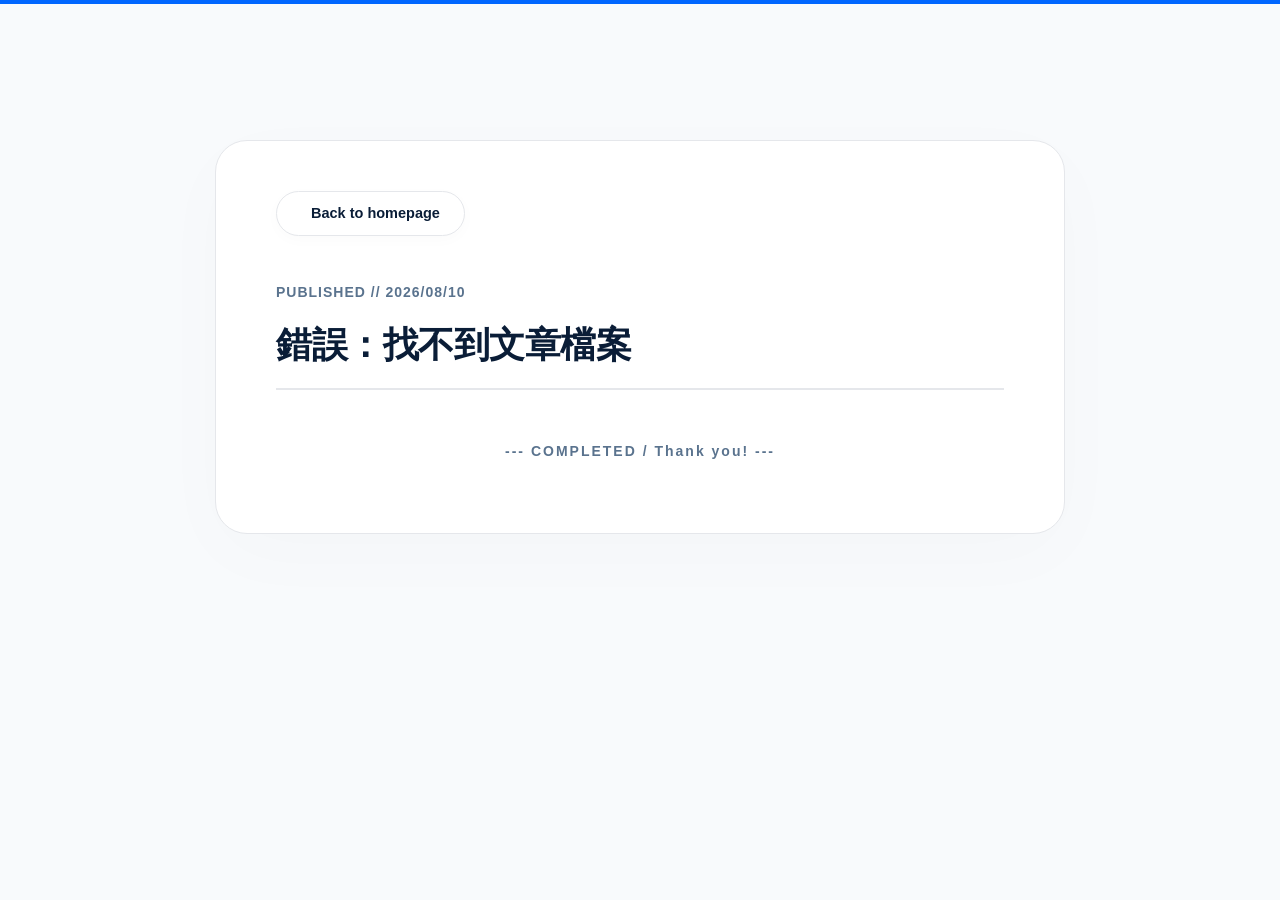
<file: blog-template.html>
<!DOCTYPE html>
<html lang="zh-TW">
<head>
    <meta charset="UTF-8">
    <meta name="viewport" content="width=device-width, initial-scale=1.0">
    <title>My blog</title>
    <!-- 引入與主頁一模一樣的午夜深鈷藍樣式表 -->
    <link rel="stylesheet" href="style.css">
    <style>
        .blog-template-body { background-color: #f8fafc; padding-top: 140px; overflow-x: hidden; }
        .article-card { max-width: 850px; margin: 0 auto; background: #ffffff; padding: 50px 60px; border-radius: 32px; box-shadow: 0 20px 80px rgba(10,29,55,0.02); border: 1px solid #e5e7eb; position: relative; margin-bottom: 60px !important; }
        
        /* 🎨 大廠級微光懸浮膠囊返回按鈕 (Premium Back Capsule Button) */
        .back-btn { 
            display: inline-flex; align-items: center; gap: 10px; color: #0A1D37; text-decoration: none; font-weight: 700; font-size: 14.5px; margin-bottom: 45px; background-color: #ffffff; padding: 10px 24px; border-radius: 50px; border: 1px solid #e5e7eb; box-shadow: 0 4px 15px rgba(10, 29, 55, 0.02); transition: all 0.5s cubic-bezier(0.165, 0.84, 0.44, 1); 
        }
        .back-btn:hover { 
            transform: translateY(-2px); color: #0066FF; border-color: rgba(0, 102, 255, 0.2); box-shadow: 0 8px 25px rgba(0, 102, 255, 0.06); 
        }
        .back-btn i { transition: transform 0.4s cubic-bezier(0.165, 0.84, 0.44, 1); }
        .back-btn:hover i { animation: thmArrowPulse 0.8s infinite alternate cubic-bezier(0.445, 0.05, 0.55, 0.95); }
        @keyframes thmArrowPulse { 0% { transform: translateX(0); } 100% { transform: translateX(-5px); } }

        .meta-info { font-size: 14px; color: #5A738E; font-weight: 700; margin-bottom: 12px; text-transform: uppercase; letter-spacing: 1px; }
        
        /* 效果一：純 CSS 頂部滾動進度條 */
        @keyframes thmProgress { from { transform: scaleX(0); } to { transform: scaleX(1); } }
        .scroll-progress-bar { position: fixed; top: 0; left: 0; width: 100%; height: 4px; background-color: #0066FF; z-index: 2000; transform-origin: top left; animation: thmProgress linear both; animation-timeline: scroll(root); }

        /* ==========================================================================
           網誌內文極致排版與左右兩端對齊樣式 (Justified Premium Typography)
           ========================================================================== */
        .markdown-render {
            text-align: justify;
            text-justify: inter-ideograph;
        }
        .markdown-render h1 { color: #0A1D37; font-size: 36px; margin-bottom: 30px; font-weight: 800; border-bottom: 2px solid #e5e7eb; padding-bottom: 15px; letter-spacing: -0.5px; }
        .markdown-render h2 { color: #0A1D37; font-size: 26px; margin-top: 45px; margin-bottom: 18px; font-weight: 700; letter-spacing: -0.3px; }
        .markdown-render h3 { color: #2C3E50; font-size: 20px; margin-top: 35px; margin-bottom: 14px; font-weight: 700; }
        .markdown-render p { color: #2C3E50; font-size: 16.5px; line-height: 1.9; margin-bottom: 24px; }
        .markdown-render ul { margin-left: 25px; margin-bottom: 24px; color: #2C3E50; }
        .markdown-render li { margin-bottom: 10px; font-size: 16.5px; line-height: 1.8; }
        
        /* 原生對齊 1234 戰術縮排盒 */
        .markdown-render-box {
            margin: 35px 0 35px 45px !important; background-color: #f4f8fb !important; padding: 22px 28px 22px 42px !important; border-left: 4px solid #5A738E !important; border-radius: 0 16px 12px 0 !important; color: #2C3E50 !important; font-size: 16px !important; line-height: 1.9 !important; transition: all 0.5s cubic-bezier(0.165, 0.84, 0.44, 1);
        }
        .markdown-render-box:hover { transform: scale(1.015) translateX(3px); border-left-color: #0066FF !important; box-shadow: 0 15px 30px rgba(0, 102, 255, 0.03); }
        .markdown-render-box li { margin-bottom: 12px !important; list-style-type: decimal !important; }

        /* 引用區塊 <blockquote> */
        .markdown-render blockquote { margin: 35px 0; background: linear-gradient(to right, rgba(0, 102, 255, 0.03), rgba(0, 102, 255, 0.01)); border-left: 5px solid #0066FF; padding: 20px 30px; border-radius: 0 16px 16px 0; font-style: italic; }
        .markdown-render blockquote p { color: #0A1D37 !important; font-weight: 600; margin-bottom: 0 !important; }

        /* 程式碼微標籤 <code> */
        .markdown-render code { background-color: #f1f5f9; color: #0066FF; padding: 3px 8px; border-radius: 6px; font-family: 'Courier New', Courier, monospace; font-size: 14.5px; font-weight: 700; margin: 0 4px; border: 1px solid #e2e8f0; }

        /* 懸浮文字「螢光筆劃線」特效 */
        .markdown-render strong { color: #0A1D37 !important; font-weight: 800 !important; position: relative; text-decoration: none; z-index: 1; display: inline-block; }
        .markdown-render strong::after { content: ""; position: absolute; left: 0; bottom: 2px; width: 100%; height: 35%; background-color: rgba(0, 102, 255, 0.15); transform: scaleX(0); transform-origin: bottom left; transition: transform 0.35s cubic-bezier(0.165, 0.84, 0.44, 1); z-index: -1; }
        .markdown-render strong:hover::after { transform: scaleX(1); }
        
        .markdown-render hr { border: 0; height: 1px; background: linear-gradient(to right, #e5e7eb, #5A738E, #e5e7eb); margin: 50px 0; opacity: 0.6; }
        .end-trigger-zone { text-align: center; padding: 20px 0; color: #5A738E; font-size: 14px; font-weight: 700; letter-spacing: 2px; position: relative; }

        /* 空氣阻力與落葉搖擺 3D 絲滑彩花物理核心 */
        .thm-center-confetti { position: fixed; z-index: 9999; pointer-events: none; left: 50%; top: 55%; transform-style: preserve-3d; will-change: transform, opacity; }
        @keyframes thmAdvancedConfetti {
            0% { transform: translate3d(0, 0, 0) rotateX(0deg) rotateY(0deg) rotateZ(0deg); opacity: 1; }
            20% { transform: translate3d(var(--x-explode), var(--y-explode), 0) rotateX(180deg) rotateY(90deg) rotateZ(var(--rot-mid)); opacity: 1; }
            100% { transform: translate3d(var(--x-drift), var(--y-drift), 0) rotateX(720deg) rotateY(540deg) rotateZ(var(--rot-end)); opacity: 0; }
        }
        .thm-center-confetti.fire { animation: thmAdvancedConfetti 3.8s cubic-bezier(0.1, 0.8, 0.25, 1) forwards; }
    </style>
</head>
<body class="blog-template-body">

    <!-- 滾動進度條 -->
    <div class="scroll-progress-bar"></div>

    <article class="article-card">
        <!-- 膠囊返回連結 -->
        <a href="index.html#blog" class="back-btn"><i class="fa-solid fa-arrow-left"></i>Back to homepage</a>
        <div id="meta-date" class="meta-info">Published // 2026/08/10</div>
        
        <!-- ⚡ 你的真實外部文章會精準渲染在下面這個框框中 -->
        <div id="markdown-content" class="markdown-render">Loading article...</div>
        <div id="article-end-marker" class="end-trigger-zone">--- COMPLETED / Thank you! ---</div>
    </article>

    <script>
        // 純原生空格、雙星號不貪婪翻譯官大腦
        function simpleMarkdownParser(md) {
            let markdownBody = md;
            markdownBody = markdownBody.replace(/^\s{4}\d+\.\s(.*$)/gim, '<li class="indented-li">$1</li>');
            markdownBody = markdownBody.replace(/((?:<li class="indented-li">.*<\/li>\s*)+)/gim, '<ol class="markdown-render-box">$1</ol>');
            markdownBody = markdownBody.replace(/^>\s(.*$)/gim, '<blockquote><p>$1</p></blockquote>');
            markdownBody = markdownBody.replace(/`(.*?)`/gim, '<code>$1</code>');
            
            // 精確匹配粗體 (.*?)，100% 絕對不會再吞掉整段文字變粗！
            markdownBody = markdownBody.replace(/\*\*(.*?)\*\*/gim, '<strong>$1</strong>');

            let htmlResult = markdownBody
                .replace(/^### (.*$)/gim, '<h3>$1</h3>')
                .replace(/^## (.*$)/gim, '<h2>$1</h2>')
                .replace(/^# (.*$)/gim, '<h1>$1</h1>')
                .replace(/^---$/gim, '<hr>')
                .replace(/^\* (.*$)/gim, '<li>$1</li>')
                .replace(/^(?!<h|<li|<ul|<ol|<hr|<blockquote)(.*$)/gim, '<p>$1</p>')
                .replace(/(?!<ol class="markdown-render-box">)(<li>.*<\/li>)(?!<\/ol>)/gim, '<ul>$1</ul>')
                .replace(/<\/ul>\s*<ul>/gim, '')
                .replace(/<\/blockquote>\s*<blockquote>/gim, '');

            return htmlResult;
        }

        document.addEventListener("DOMContentLoaded", () => {
            // 1. 智慧識別網址參數（?file=article1.md）
            const urlParams = new URLSearchParams(window.location.search);
            const fileName = urlParams.get('file');

            if (!fileName) {
                document.getElementById('markdown-content').innerHTML = "<h1>錯誤：找不到文章檔案</h1>";
                return;
            }

            // 2. 正式出門連線讀取您專屬的外部文章
            fetch(fileName)
                .then(response => {
                    if (!response.ok) throw new Error();
                    return response.text();
                })
                .then(text => {
                    // 3. 過濾 Front Matter 設定檔
                    const parts = text.split('---');
                    let markdownBody = parts.length >= 3 ? parts.slice(2).join('---') : text;

                    // 🌟 終極自動識別：從你自己的 md 檔案最頂部，精準抓取你寫的 title 內容！
                    const titleMatch = text.match(/title:\s*"([^"]+)"/i) || text.match(/title:\s*([^\r\n]+)/i);
                    if (titleMatch) {
                        const cleanTitle = titleMatch[1] || titleMatch[0];
                        document.title = cleanTitle.replace(/['"]/g, "") + " - 網誌文章";
                    }

                    // 4. 翻譯您專屬的文案並點亮網頁！
                    const htmlResult = simpleMarkdownParser(markdownBody.trim());
                    document.getElementById('markdown-content').innerHTML = htmlResult;
                    
                    // 5. 啟動進度條滿格全自動拉炮
                    initAutomaticScrollConfetti();
                })
                .catch(() => {
                    document.getElementById('markdown-content').innerHTML = "<h1>文章加載失敗</h1><p>請確認您的 article1.md 檔案是否與本檔案在同一個資料夾下。</p>";
                });
        });

        // 智慧滾動比例監聽器（當碌到最底 100% 時自動引爆）
        function initAutomaticScrollConfetti() {
            let isFired = false;
            window.addEventListener("scroll", () => {
                if (isFired) return;
                const totalScrollableHeight = document.documentElement.scrollHeight - window.innerHeight;
                if (totalScrollableHeight <= 40) return; 
                const currentScrollPercent = (window.scrollY / totalScrollableHeight) * 100;
                if (currentScrollPercent >= 96.5) {
                    isFired = true; 
                    fireAdvancedPremiumBurst(); 
                }
            });
        }

        // 大廠級落葉流體物理拉炮核心 (3.8秒慢速優雅下落)
        function fireAdvancedPremiumBurst() {
            const colors = ['#0066FF', '#5A738E', '#bae6fd', '#0A1D37', '#ffcd56', '#ffffff'];
            const container = document.body;
            for (let i = 0; i < 85; i++) {
                const confetti = document.createElement('div');
                confetti.className = 'thm-center-confetti fire';
                confetti.style.backgroundColor = colors[Math.floor(Math.random() * colors.length)];
                const randomWidth = Math.random() * 8 + 6;  
                const randomHeight = Math.random() * 6 + 4; 
                confetti.style.width = randomWidth + 'px';
                confetti.style.height = randomHeight + 'px';
                const originOffsetX = (Math.random() * 60 - 30);
                confetti.style.marginLeft = originOffsetX + 'px';
                const angle = Math.random() * Math.PI * 2; 
                const explodeSpeed = Math.random() * 280 + 120; 
                const xExplode = Math.cos(angle) * explodeSpeed;
                const yExplode = Math.sin(angle) * explodeSpeed - 160; 
                const driftDirection = Math.random() > 0.5 ? 1 : -1;
                const xDrift = xExplode + (Math.random() * 150 + 50) * driftDirection; 
                const yDrift = yExplode + (Math.random() * 400 + 400); 
                const rotMid = (Math.random() * 360) + 'deg';
                const rotEnd = (Math.random() * 1440 - 720) + 'deg'; 
                confetti.style.setProperty('--x-move', xExplode + 'px');
                confetti.style.setProperty('--y-move', yExplode + 'px');
                confetti.style.setProperty('--x-drift', xDrift + 'px');
                confetti.style.setProperty('--y-drift', yDrift + 'px');
                confetti.style.setProperty('--rot-mid', rotMid);
                confetti.style.setProperty('--rot-end', rotEnd);
                container.appendChild(confetti);
                setTimeout(() => { confetti.remove(); }, 3800);
            }
        }
    </script>
</body>
</html>
</file>
<file: style.css>
/* ==========================================================================
   1. 基本設定與全局重置
   ========================================================================== */
* {
    margin: 0;
    padding: 0;
    box-sizing: border-box;
    font-family: 'Segoe UI', Tahoma, Geneva, Verdana, sans-serif;
}

html {
    scroll-behavior: smooth;
}

body {
    background-color: #FFFFFF;
    color: #2C3E50;
    line-height: 1.6;
}

/* ==========================================================================
   導航滾動偏移 - 確保標題不被導航欄遮擋
   ========================================================================== */
#home,
#about,
#portfolio,
#publications,
#awards,
#blog {
    scroll-margin-top: 90px;
}

/* ==========================================================================
   2. 導航欄
   ========================================================================== */
.navbar {
    position: fixed;
    top: 0;
    width: 100%;
    background-color: rgba(255, 255, 255, 0.75);
    backdrop-filter: blur(12px);
    -webkit-backdrop-filter: blur(12px);
    border-bottom: 1px solid rgba(10, 29, 55, 0.05);
    box-shadow: 0 4px 30px rgba(10, 29, 55, 0.01);
    z-index: 1000;
    transition: all 0.3s ease;
}

.nav-container {
    display: flex;
    justify-content: space-between;
    align-items: center;
    max-width: 1100px;
    margin: 0 auto;
    padding: 16px 20px;
}

.nav-logo {
    font-size: 22px;
    font-weight: 800;
    color: #0A1D37;
    text-decoration: none;
    letter-spacing: 1px;
}

.nav-menu {
    display: flex;
    list-style: none;
    gap: 10px;
}

.nav-link {
    color: #2C3E50;
    text-decoration: none;
    padding: 8px 18px;
    font-size: 15px;
    font-weight: 600;
    border-radius: 20px;
    transition: all 0.3s ease;
}

.nav-link:hover {
    color: #0066FF;
    background-color: rgba(0, 102, 255, 0.05);
}

.hamburger {
    display: none;
    cursor: pointer;
}

.bar {
    display: block;
    width: 25px;
    height: 3px;
    margin: 5px auto;
    background-color: #0A1D37;
    transition: 0.3s;
    border-radius: 2px;
}

/* ==========================================================================
   3. Hero 首頁區塊
   ========================================================================== */
@keyframes thmLiquidFlow {
    0% { background-position: 0% 50%; }
    50% { background-position: 100% 50%; }
    100% { background-position: 0% 50%; }
}

.hero-section {
    position: relative;
    height: 100vh;
    width: 100%;
    max-width: 100% !important;
    background: linear-gradient(-45deg, #ffffff, #f0f9ff, #e0f2fe, #bae6fd, #ffffff);
    background-size: 400% 400% !important;
    animation: thmLiquidFlow 14s ease-in-out infinite !important;
    display: flex;
    align-items: center;
    justify-content: center;
    padding: 0 24px;
    overflow: hidden;
}

.hero-glow {
    position: absolute;
    width: 700px;
    height: 700px;
    background: radial-gradient(circle, rgba(14, 165, 233, 0.08) 0%, transparent 75%);
    top: 50%;
    left: 50%;
    transform: translate(-50%, -50%);
    pointer-events: none;
    filter: blur(60px);
    z-index: 1;
}

.hero-content {
    max-width: 950px;
    text-align: center;
    z-index: 2;
}

.hero-tagline {
    display: inline-block;
    font-size: 13px;
    font-weight: 700;
    letter-spacing: 3px;
    color: #0066FF;
    background: rgba(0, 102, 255, 0.05);
    padding: 6px 18px;
    border-radius: 30px;
    margin-bottom: 20px;
}

.hero-name {
    font-size: 80px;
    font-weight: 900;
    letter-spacing: -2px;
    color: #0A1D37;
    line-height: 1.1;
    margin-bottom: 10px;
}

.hero-job {
    font-size: 32px;
    font-weight: 600;
    color: #2C3E50;
    margin-bottom: 24px;
    letter-spacing: 0.5px;
}

.text-gradient {
    background: linear-gradient(135deg, #0A1D37 0%, #0066FF 100%) !important;
    -webkit-background-clip: text !important;
    -webkit-text-fill-color: transparent !important;
}

.cursor {
    font-size: 80px;
    color: #0A1D37;
    font-weight: 200;
    margin-left: 8px;
}

.hero-content p {
    font-size: 19px;
    color: #2C3E50;
    line-height: 1.7;
    max-width: 700px;
    margin: 0 auto 45px auto;
}

.hero-cta-group {
    display: flex;
    justify-content: center;
    gap: 20px;
}

.hero-content .btn {
    padding: 15px 36px;
    font-size: 15px;
    font-weight: 600;
    border-radius: 50px;
    transition: all 0.3s ease;
    display: inline-flex;
    align-items: center;
    gap: 10px;
}

.btn-primary {
    background: #0066FF;
    color: #ffffff;
    box-shadow: 0 4px 20px rgba(0, 102, 255, 0.15);
    border: none;
}

.btn-primary:hover {
    background: #0052cc;
    transform: translateY(-3px);
    box-shadow: 0 8px 30px rgba(0, 102, 255, 0.3);
}

.btn-secondary {
    background: #ffffff;
    color: #0A1D37;
    border: 1px solid #e5e7eb;
    box-shadow: 0 4px 10px rgba(0, 0, 0, 0.01);
}

.btn-secondary:hover {
    background: #f9fafb;
    border-color: #d1d5db;
    transform: translateY(-3px);
}

/* ==========================================================================
   4. About Me 區塊
   ========================================================================== */
#about.premium-global-aligned-section {
    width: 100% !important;
    max-width: 1225px !important;
    margin-left: auto !important;
    margin-right: auto !important;
    margin-top: 5px !important;
    margin-bottom: 0px !important;
    padding-left: 20px !important;
    padding-right: 20px !important;
    padding-bottom: 0px !important;
    box-sizing: border-box !important;
}

#about.premium-global-aligned-section .profile-panel-inner {
    background-color: #ffffff !important;
    border-radius: 28px !important;
    border: 1px solid #e2e8f0 !important;
    padding: 45px 30px !important;
    padding-bottom: 30px !important;
    box-shadow: 0 15px 40px rgba(10, 29, 55, 0.012) !important;
    width: 100% !important;
    box-sizing: border-box !important;
    transition: transform 0.6s cubic-bezier(0.165, 0.84, 0.44, 1),
                border-color 0.6s cubic-bezier(0.165, 0.84, 0.44, 1),
                box-shadow 0.6s cubic-bezier(0.165, 0.84, 0.44, 1) !important;
}

#about.premium-global-aligned-section .profile-panel-inner:hover {
    transform: translateY(-4px) !important;
    border-color: #0066FF !important;
    box-shadow: 0 30px 60px rgba(0, 102, 255, 0.05), 0 0 0 1px rgba(0, 102, 255, 0.02) !important;
}

#about.premium-global-aligned-section .profile-panel-header,
#about.premium-global-aligned-section .profile-main-grid,
#about.premium-global-aligned-section .profile-action-area {
    padding-left: 32px !important;
    padding-right: 32px !important;
    box-sizing: border-box !important;
    width: 100% !important;
}

#about.premium-global-aligned-section .profile-panel-header {
    display: flex !important;
    flex-direction: column !important;
    align-items: flex-start !important;
    margin-bottom: 35px !important;
    border-bottom: 1px solid #f1f5f9 !important;
    padding-bottom: 20px !important;
}

#about.premium-global-aligned-section .profile-panel-inner .profile-panel-title,
#about.premium-global-aligned-section .profile-panel-inner .block-sub-title {
    transition: color 0.3s cubic-bezier(0.165, 0.84, 0.44, 1) !important;
}

#about.premium-global-aligned-section .profile-panel-inner:hover .profile-panel-title,
#about.premium-global-aligned-section .profile-panel-inner:hover .block-sub-title {
    color: #0066FF !important;
}

#about.premium-global-aligned-section .profile-main-grid {
    display: grid !important;
    grid-template-columns: 1.15fr 0.85fr !important;
    gap: 45px !important;
    align-items: start !important;
}

#about.premium-global-aligned-section .block-sub-title {
    font-size: 18px !important;
    font-weight: 800 !important;
    color: #0A1D37;
    margin: 0 0 20px 0 !important;
    position: relative !important;
    padding-left: 12px !important;
}

#about.premium-global-aligned-section .block-sub-title::before {
    content: '' !important;
    position: absolute !important;
    left: 0 !important;
    top: 3px !important;
    width: 4px !important;
    height: 16px !important;
    background-color: #0066FF !important;
    border-radius: 2px !important;
}

.profile-photo-wrapper {
    width: 100%;
    max-width: 320px;
    margin: 0 auto 20px auto;
    border-radius: 50% !important;
    overflow: hidden;
    box-shadow: 0 10px 30px rgba(10, 29, 55, 0.08);
    border: 4px solid #ffffff;
    transition: all 0.4s cubic-bezier(0.165, 0.84, 0.44, 1);
    aspect-ratio: 1 / 1;
    background: #f0f4f8;
    position: relative;
}

.profile-photo {
    width: 100%;
    height: 100%;
    object-fit: cover;
    display: block;
    transition: transform 0.5s cubic-bezier(0.165, 0.84, 0.44, 1);
}

.profile-photo-wrapper:hover {
    transform: translateY(-5px) scale(1.02);
    box-shadow: 0 20px 50px rgba(0, 102, 255, 0.2);
    border-color: rgba(0, 102, 255, 0.3);
}

.profile-photo-wrapper:hover .profile-photo {
    transform: scale(1.05);
}

.profile-photo-wrapper::after {
    content: '';
    position: absolute;
    inset: -6px;
    border-radius: 50%;
    background: linear-gradient(135deg, rgba(0, 102, 255, 0.15), transparent 50%);
    opacity: 0;
    transition: opacity 0.5s ease;
    pointer-events: none;
    z-index: -1;
}

.profile-photo-wrapper:hover::after {
    opacity: 1;
}

#about.premium-global-aligned-section .bio-card .bio-text {
    font-size: 14.5px !important;
    color: #334155 !important;
    line-height: 1.8 !important;
    margin: 0 0 30px 0 !important;
    text-align: justify !important;
    text-justify: inter-word !important;
}

#about.premium-global-aligned-section .cert-badges-wrapper {
    display: flex !important;
    flex-wrap: wrap !important;
    gap: 10px !important;
}

#about.premium-global-aligned-section .tech-badge-item {
    background: rgba(0, 102, 255, 0.05) !important;
    color: #0066FF !important;
    border: 1px solid rgba(0, 102, 255, 0.12) !important;
    font-size: 13px !important;
    font-weight: 700 !important;
    padding: 6px 14px !important;
    border-radius: 10px !important;
    letter-spacing: 0.5px !important;
    transition: all 0.3s ease !important;
}

#about.premium-global-aligned-section .tech-badge-item:hover {
    background: #0066FF !important;
    color: #ffffff !important;
    box-shadow: 0 4px 12px rgba(0, 102, 255, 0.2) !important;
    transform: translateY(-2px) !important;
}

#about.premium-global-aligned-section .timeline-wrapper {
    border-left: 2px solid #e2e8f0 !important;
    padding-left: 20px !important;
    margin-left: 5px !important;
}

#about.premium-global-aligned-section .timeline-item {
    position: relative !important;
    margin-bottom: 25px !important;
}

#about.premium-global-aligned-section .timeline-item::before {
    content: '' !important;
    position: absolute !important;
    left: -27px !important;
    top: 5px !important;
    width: 10px !important;
    height: 10px !important;
    border-radius: 50% !important;
    background-color: #ffffff !important;
    border: 2px solid #0066FF !important;
    transition: background-color 0.3s ease !important;
}

#about.premium-global-aligned-section .timeline-item:hover::before {
    background-color: #0066FF !important;
}

#about.premium-global-aligned-section .timeline-date {
    font-size: 12px !important;
    font-weight: 700 !important;
    color: #0066FF !important;
    margin-bottom: 5px !important;
    text-transform: uppercase !important;
}

#about.premium-global-aligned-section .timeline-job-title {
    font-size: 15.5px !important;
    font-weight: 800 !important;
    color: #0A1D37 !important;
    margin: 0 0 8px 0 !important;
}

#about.premium-global-aligned-section .company-anon {
    font-size: 14px !important;
    font-weight: 500 !important;
    color: #5A738E !important;
}

#about.premium-global-aligned-section .timeline-job-desc {
    font-size: 14.5px !important;
    color: #5A738E !important;
    line-height: 1.6 !important;
    margin: 0 !important;
    text-align: justify !important;
    text-justify: inter-word !important;
}

#about.premium-global-aligned-section .profile-action-area {
    text-align: center !important;
    margin-top: 40px !important;
    border-top: 1px solid #f1f5f9 !important;
    padding-top: 30px !important;
}

#about.premium-global-aligned-section .premium-pdf-btn {
    display: inline-flex !important;
    align-items: center !important;
    gap: 8px !important;
    background: #0A1D37 !important;
    color: #ffffff !important;
    padding: 12px 32px !important;
    text-decoration: none !important;
    font-size: 14px !important;
    font-weight: 700 !important;
    border-radius: 10px !important;
    box-shadow: 0 4px 12px rgba(10, 29, 55, 0.15) !important;
    transition: all 0.4s cubic-bezier(0.165, 0.84, 0.44, 1) !important;
}

#about.premium-global-aligned-section .premium-pdf-btn:hover {
    background: #0066FF !important;
    transform: translateY(-2px) !important;
    box-shadow: 0 8px 20px rgba(0, 102, 255, 0.25) !important;
}

/* ==========================================================================
   5. CV Modal
   ========================================================================== */
.cv-modal {
    display: none;
    position: fixed;
    top: 0;
    left: 0;
    width: 100%;
    height: 100%;
    z-index: 99999;
    align-items: center;
    justify-content: center;
    animation: cvModalFadeIn 0.4s cubic-bezier(0.165, 0.84, 0.44, 1);
}

.cv-modal.active {
    display: flex;
}

.cv-modal-overlay {
    position: absolute;
    top: 0;
    left: 0;
    width: 100%;
    height: 100%;
    background: rgba(10, 29, 55, 0.6);
    backdrop-filter: blur(8px);
    -webkit-backdrop-filter: blur(8px);
}

.cv-modal-content {
    position: relative;
    background: #ffffff;
    border-radius: 28px;
    max-width: 560px;
    width: 92%;
    padding: 45px 40px 35px 40px;
    box-shadow: 0 40px 80px rgba(10, 29, 55, 0.2);
    border: 1px solid rgba(255, 255, 255, 0.1);
    animation: cvModalSlideUp 0.5s cubic-bezier(0.165, 0.84, 0.44, 1);
    max-height: 90vh;
    overflow-y: auto;
}

.cv-modal-close {
    position: absolute;
    top: 16px;
    right: 20px;
    background: none;
    border: none;
    font-size: 24px;
    color: #94a3b8;
    cursor: pointer;
    transition: all 0.3s ease;
    padding: 4px 10px;
    border-radius: 8px;
}

.cv-modal-close:hover {
    color: #0A1D37;
    background: #f1f5f9;
    transform: rotate(90deg);
}

.cv-modal-header {
    text-align: center;
    margin-bottom: 30px;
}

.cv-modal-icon {
    font-size: 42px;
    display: block;
    margin-bottom: 10px;
}

.cv-modal-header h2 {
    font-size: 26px;
    font-weight: 800;
    color: #0A1D37;
    margin: 0 0 8px 0;
}

.cv-modal-header p {
    font-size: 15px;
    color: #5A738E;
    line-height: 1.6;
    margin: 0;
}

.cv-contact-grid {
    display: flex;
    flex-direction: column;
    gap: 12px;
    margin-bottom: 20px;
}

.cv-contact-item {
    display: flex;
    align-items: center;
    gap: 16px;
    background: #f8fafc;
    border-radius: 14px;
    padding: 16px 20px;
    text-decoration: none;
    border: 1px solid #f1f5f9;
    transition: all 0.3s cubic-bezier(0.165, 0.84, 0.44, 1);
    cursor: pointer;
    position: relative;
}

.cv-contact-item:hover {
    background: #ffffff;
    border-color: rgba(0, 102, 255, 0.15);
    box-shadow: 0 4px 16px rgba(0, 102, 255, 0.04);
    transform: translateX(4px);
}

.cv-contact-icon {
    font-size: 28px;
    flex-shrink: 0;
    width: 44px;
    text-align: center;
}

.cv-contact-info {
    flex: 1;
}

.cv-contact-info h4 {
    font-size: 15px;
    font-weight: 700;
    color: #0A1D37;
    margin: 0 0 2px 0;
}

.cv-contact-info p {
    font-size: 13px;
    color: #5A738E;
    margin: 0;
}

.cv-contact-arrow {
    font-size: 18px;
    color: #94a3b8;
    transition: all 0.3s ease;
}

.cv-contact-item:hover .cv-contact-arrow {
    color: #0066FF;
    transform: translateX(4px);
}

.cv-email-request {
    flex-direction: column;
    align-items: stretch;
    padding: 18px 20px;
    cursor: default;
}

.cv-email-request:hover {
    transform: none;
    box-shadow: none;
}

.cv-email-request .cv-contact-info {
    margin-bottom: 12px;
}

.cv-email-form {
    display: flex;
    gap: 10px;
    width: 100%;
}

.cv-email-form input {
    flex: 1;
    padding: 10px 16px;
    border: 1px solid #e2e8f0;
    border-radius: 10px;
    font-size: 14px;
    outline: none;
    transition: all 0.3s ease;
    background: #ffffff;
    color: #0A1D37;
}

.cv-email-form input:focus {
    border-color: #0066FF;
    box-shadow: 0 0 0 3px rgba(0, 102, 255, 0.06);
}

.cv-email-form button {
    padding: 10px 22px;
    background: #0066FF;
    color: #ffffff;
    border: none;
    border-radius: 10px;
    font-size: 14px;
    font-weight: 700;
    cursor: pointer;
    transition: all 0.3s ease;
    white-space: nowrap;
}

.cv-email-form button:hover {
    background: #0052cc;
    transform: translateY(-2px);
    box-shadow: 0 4px 12px rgba(0, 102, 255, 0.2);
}

.cv-modal-footer {
    text-align: center;
    font-size: 13px;
    color: #94a3b8;
    margin: 16px 0 0 0;
    padding-top: 16px;
    border-top: 1px solid #f1f5f9;
}

@keyframes cvModalFadeIn {
    from { opacity: 0; }
    to { opacity: 1; }
}

@keyframes cvModalSlideUp {
    from {
        opacity: 0;
        transform: translateY(30px) scale(0.97);
    }
    to {
        opacity: 1;
        transform: translateY(0) scale(1);
    }
}

/* ==========================================================================
   6. Brand Showcase / 跑馬燈
   ========================================================================== */
.brand-showcase-container {
    width: 100%;
    max-width: 100% !important;
    background-color: #ffffff;
    padding: 40px 0 30px 0 !important;
    border-top: 1px solid rgba(10, 29, 55, 0.04);
    border-bottom: 1px solid rgba(10, 29, 55, 0.04);
    display: flex;
    flex-direction: column;
    align-items: center;
    overflow: hidden;
}

.brand-title {
    font-size: 13px;
    font-weight: 700;
    letter-spacing: 2px;
    color: #0A1D37;
    opacity: 0.5;
    margin-bottom: 35px;
    text-transform: uppercase;
}

.brand-slider-wrapper {
    width: 100%;
    overflow: hidden;
    position: relative;
}

.brand-slider-wrapper::before,
.brand-slider-wrapper::after {
    content: "";
    position: absolute;
    top: 0;
    width: 150px;
    height: 100%;
    z-index: 2;
    pointer-events: none;
}

.brand-slider-wrapper::before {
    left: 0;
    background: linear-gradient(to right, #ffffff 0%, transparent 100%);
}

.brand-slider-wrapper::after {
    right: 0;
    background: linear-gradient(to left, #ffffff 0%, transparent 100%);
}

.brand-track {
    display: flex;
    width: max-content;
    align-items: center;
    gap: 100px;
    animation: thmBrandScroll 22s linear infinite;
}

.brand-item {
    display: flex;
    align-items: center;
    justify-content: center;
    height: 45px;
    transition: all 0.4s ease;
    filter: grayscale(100%) contrast(85%);
    opacity: 0.45;
}

.brand-item:hover {
    filter: grayscale(0%) contrast(100%);
    opacity: 1;
    transform: scale(1.08);
}

.brand-item img {
    height: 100%;
    width: auto;
    max-width: 140px;
    object-fit: contain;
}

.brand-slider-wrapper:hover .brand-track {
    animation-play-state: paused;
}

.brand-grammarly {
    height: 120% !important;
    max-width: 180px !important;
}

.brand-reddit {
    height: 150% !important;
    max-width: 210px !important;
}

@keyframes thmBrandScroll {
    0% { transform: translateX(0); }
    100% { transform: translateX(-50%); }
}

/* ==========================================================================
   7. 3D 徽章牆
   ========================================================================== */
.premium-3d-logo-section {
    max-width: 1100px;
    margin: 35px auto 50px auto !important;
    padding: 0 20px;
    width: 100%;
    pointer-events: auto !important;
}

.logo-grid-container {
    display: flex;
    justify-content: center;
    align-items: center;
    gap: 75px;
    width: 100%;
    position: relative;
    padding: 30px 0;
}

.logo-grid-container::before {
    content: '';
    position: absolute;
    top: 50%;
    left: 50%;
    width: 70%;
    max-width: 580px;
    height: 70%;
    max-height: 140px;
    transform: translate(-50%, -50%);
    border: 1px solid rgba(0, 102, 255, 0.08);
    border-radius: 50%;
    pointer-events: none;
    z-index: 0;
    transition: border-color 0.6s ease, box-shadow 0.6s ease;
}

.logo-grid-container::after {
    content: '';
    position: absolute;
    top: 50%;
    left: 50%;
    width: 88%;
    max-width: 700px;
    height: 88%;
    max-height: 170px;
    transform: translate(-50%, -50%);
    border: 1px solid rgba(0, 102, 255, 0.04);
    border-radius: 50%;
    pointer-events: none;
    z-index: 0;
    transition: border-color 0.6s ease 0.1s;
}

.logo-grid-container:hover::before {
    border-color: rgba(0, 102, 255, 0.18);
    box-shadow: 0 0 50px rgba(0, 102, 255, 0.03);
}

.logo-grid-container:hover::after {
    border-color: rgba(0, 102, 255, 0.08);
}

.interactive-3d-logo-item {
    background-color: #ffffff;
    width: 140px;
    height: 140px;
    border-radius: 50% !important;
    border: 1px solid #eef2f6;
    display: flex;
    align-items: center;
    justify-content: center;
    text-decoration: none;
    position: relative;
    overflow: visible !important;
    pointer-events: auto !important;
    box-shadow: 0 10px 30px rgba(10, 29, 55, 0.015);
    transition: transform 0.5s cubic-bezier(0.165, 0.84, 0.44, 1),
                border-color 0.5s cubic-bezier(0.165, 0.84, 0.44, 1),
                box-shadow 0.5s cubic-bezier(0.165, 0.84, 0.44, 1);
    z-index: 1;
}

.interactive-3d-logo-item::before {
    content: '';
    position: absolute;
    inset: -5px;
    border-radius: 50%;
    background: linear-gradient(135deg, rgba(0, 102, 255, 0.08), transparent 50%);
    opacity: 0;
    transition: opacity 0.6s cubic-bezier(0.165, 0.84, 0.44, 1);
    pointer-events: none;
    z-index: 0;
}

.interactive-3d-logo-item:hover::before {
    opacity: 1;
}

.interactive-3d-logo-item:hover {
    transform: translateY(-6px);
    border-color: rgba(0, 102, 255, 0.22);
    box-shadow: 0 25px 50px rgba(0, 102, 255, 0.08);
}

.logo-3d-stage {
    width: 100%;
    height: 100%;
    display: flex;
    align-items: center;
    justify-content: center;
    perspective: 1000px;
    color: #0066FF;
    font-size: 32px;
    background-color: #ffffff;
    border-radius: 50%;
    position: relative;
    z-index: 1;
}

.badge-main-img-3d {
    width: 80px !important;
    height: 80px !important;
    object-fit: contain;
    transition: transform 0.85s cubic-bezier(0.165, 0.84, 0.44, 1);
    transform-style: preserve-3d;
}

.badge-github-large {
    width: 100px !important;
    height: 100px !important;
}

.interactive-3d-logo-item:hover .badge-main-img-3d {
    transform: rotateY(360deg) scale(1.05) !important;
}

.badge-laser-guide {
    position: absolute;
    top: 100%;
    left: 50%;
    transform: translateX(-50%);
    display: flex;
    flex-direction: column;
    align-items: center;
    pointer-events: none;
    width: max-content;
}

.laser-vertical-line {
    width: 1px;
    height: 0px;
    background: linear-gradient(to bottom, #0066FF, rgba(0, 102, 255, 0.1));
    transition: height 0.4s cubic-bezier(0.165, 0.84, 0.44, 1);
}

.interactive-3d-logo-item:hover .laser-vertical-line {
    height: 35px;
}

.badge-tooltip-text {
    font-size: 12.5px;
    font-weight: 700;
    color: #5A738E;
    background-color: #ffffff;
    padding: 6px 14px;
    border-radius: 30px;
    border: 1px solid #f1f5f9;
    box-shadow: 0 4px 15px rgba(10, 29, 55, 0.02);
    opacity: 0;
    transform: translateY(-5px);
    letter-spacing: 0.5px;
    white-space: nowrap;
    transition: opacity 0.35s ease 0.15s, transform 0.35s cubic-bezier(0.165, 0.84, 0.44, 1) 0.15s;
}

.interactive-3d-logo-item:hover .badge-tooltip-text {
    opacity: 1;
    transform: translateY(0);
}

.interactive-3d-logo-item:hover .badge-tooltip-text:hover i {
    transform: translateX(3px);
}

@media (max-width: 600px) {
    .logo-grid-container {
        flex-direction: column;
        gap: 40px;
    }
    .premium-3d-logo-section {
        margin-bottom: 60px !important;
    }
    .laser-vertical-line {
        display: none !important;
    }
    .badge-tooltip-text {
        opacity: 1 !important;
        transform: translateY(0) !important;
        position: relative;
        margin-top: 10px;
        box-shadow: none;
        border: none;
        padding: 0;
        background: none;
    }
}

/* ==========================================================================
   8. Publications & CVE 共用卡片樣式
   ========================================================================== */
.scholar-hologram-publications-section {
    max-width: 1100px;
    margin: 20px auto 30px auto !important;
    padding: 0 20px;
    width: 100%;
}

#portfolio.premium-global-aligned-section {
    width: 100% !important;
    max-width: 1100px !important;
    margin: 60px auto 50px auto !important;
    padding: 0 20px !important;
    box-sizing: border-box !important;
}

.hologram-header-row {
    display: flex;
    justify-content: space-between;
    align-items: flex-end;
    margin-bottom: 30px;
    flex-wrap: wrap;
    gap: 20px;
}

.hologram-section-tag,
.video-panel-tag {
    font-size: 11px;
    font-weight: 800;
    color: #0066FF;
    letter-spacing: 1.5px;
    margin-bottom: 8px;
    display: block;
    text-transform: uppercase;
}

.hologram-section-title {
    font-size: 23px;
    font-weight: 800;
    color: #0A1D37;
    margin: 0;
}

.hologram-sort-box {
    font-size: 13.5px;
    color: #5A738E;
    font-weight: 700;
}

.hologram-select-menu {
    padding: 8px 16px;
    border: 1px solid #e5e7eb;
    border-radius: 20px;
    background-color: #ffffff;
    color: #0A1D37;
    font-size: 13px;
    font-weight: 700;
    outline: none;
    cursor: pointer;
    transition: all 0.3s ease;
}

.hologram-select-menu:focus {
    border-color: #0066FF;
}

.hologram-list-wrapper,
.dynamic-accordion-stage {
    display: flex;
    flex-direction: column;
    gap: 16px;
}

/* ==========================================================================
   9. 卡片樣式
   ========================================================================== */
/* ==========================================================================
   卡片樣式 - 固定高度（學術論文 + CVE）
   ========================================================================== */

.new-hologram-item {
    background-color: #ffffff;
    border-radius: 20px;
    border: 1px solid #eef2f6;
    padding: 22px 35px 22px 40px;
    cursor: pointer;
    position: relative;
    overflow: hidden !important;
    transition: transform 0.4s cubic-bezier(0.165, 0.84, 0.44, 1),
                border-color 0.4s cubic-bezier(0.165, 0.84, 0.44, 1),
                box-shadow 0.4s cubic-bezier(0.165, 0.84, 0.44, 1);
    flex-shrink: 0;
    
    /* 🌟 新增：固定高度 */
    height: 120px !important;          /* 卡片收縮時的高度 */
    min-height: 120px !important;
    max-height: 120px !important;
    transition: height 0.4s cubic-bezier(0.165, 0.84, 0.44, 1),
                transform 0.4s cubic-bezier(0.165, 0.84, 0.44, 1),
                border-color 0.4s cubic-bezier(0.165, 0.84, 0.44, 1),
                box-shadow 0.4s cubic-bezier(0.165, 0.84, 0.44, 1);
}

/* 🌟 展開時自動調整高度 */
.new-hologram-item.active {
    height: auto !important;           /* 展開時自動適應內容 */
    min-height: 120px !important;
    max-height: none !important;
    border-color: #0066FF !important;
    background-color: #fbfdff;
    box-shadow: 0 0 0 4px rgba(0, 102, 255, 0.12), 0 20px 40px rgba(0, 102, 255, 0.04) !important;
}
/* 左側漸變線條 */
.new-hologram-item::before {
    content: '';
    position: absolute;
    left: 0;
    top: 0;
    width: 5px;
    height: 100%;
    background: linear-gradient(to bottom, #0A1D37, #0066FF);
    opacity: 0.3;
    transition: width 0.4s cubic-bezier(0.165, 0.84, 0.44, 1), opacity 0.4s ease;
    border-radius: 20px 0 0 20px;
}

.new-hologram-item.active::before {
    width: 8px;
    opacity: 1;
}

.hologram-item-header {
    display: flex;
    justify-content: space-between;
    align-items: center;
    width: 100%;
}

.hologram-item-title {
    font-size: 18px;
    font-weight: 800;
    color: #0A1D37 !important;
    margin: 0;
    transition: color 0.3s ease;
}

.new-hologram-item:hover .hologram-item-title {
    color: #0066FF !important;
}

.hologram-item-capsule {
    font-size: 12px;
    font-weight: 700;
    color: #5A738E;
    background-color: #f4f8fb;
    padding: 5px 14px;
    border-radius: 30px;
    letter-spacing: 0.5px;
    border: 1px solid rgba(0, 102, 255, 0.02);
    transition: all 0.4s ease;
    white-space: nowrap;
    flex-shrink: 0;
}

.new-hologram-item.active .hologram-item-capsule {
    background-color: #0066FF;
    color: #ffffff;
}

/* 展開內容 - 使用 max-height 控制 */
.hologram-expand-body {
    max-height: 0;
    opacity: 0;
    overflow: hidden;
    transition: max-height 0.45s cubic-bezier(0.165, 0.84, 0.44, 1),
                opacity 0.35s ease,
                margin-top 0.35s ease,
                padding-top 0.35s ease;
}

.new-hologram-item.active .hologram-expand-body {
    max-height: 400px;
    opacity: 1;
    margin-top: 22px;
    padding-top: 18px;
    border-top: 1px dashed #e2e8f0;
}

/* ==========================================================================
   學術論文卡片 - 按鈕懸浮效果 + 圖片無框
   ========================================================================== */
/* 雙欄佈局 */
.hologram-inner-layout {
    display: grid !important;
    grid-template-columns: 1.6fr 0.6fr !important;
    gap: 30px !important;
    align-items: stretch !important;
}

.hologram-item-desc {
    font-size: 14.5px;
    color: #2C3E50 !important;
    line-height: 1.8;
    margin: 0 0 16px 0;
    text-align: justify;
}

.hologram-item-desc strong {
    color: #0A1D37 !important;
}

/* 🌟 按鈕樣式 - 懸浮時藍色背景 + 白色文字 */
.hologram-action-btn {
    display: inline-flex !important;
    align-items: center !important;
    gap: 8px !important;
    color: #5A738E !important;
    text-decoration: none !important;
    font-weight: 700 !important;
    font-size: 13px !important;
    background-color: #ffffff !important;
    padding: 8px 20px !important;
    border-radius: 50px !important;
    border: 1px solid #e5e7eb !important;
    transition: all 0.3s cubic-bezier(0.165, 0.84, 0.44, 1) !important;
    cursor: pointer !important;
    margin-top: 4px !important;
}

.new-hologram-item:hover .hologram-action-btn {
    border-color: #0066FF !important;
    color: #0066FF !important;
}

/* 🌟 懸浮時：藍色背景 + 白色文字 */
.hologram-action-btn:hover {
    background-color: #0066FF !important;
    color: #ffffff !important;
    border-color: #0066FF !important;
    box-shadow: 0 6px 15px rgba(0, 102, 255, 0.18) !important;
    transform: translateY(-2px) !important;
}

.hologram-action-btn:hover * {
    color: #ffffff !important;
}

.hologram-action-btn:hover i {
    color: #ffffff !important;
    transform: translate(3px, -3px) !important;
}

.hologram-action-btn i {
    font-size: 11px !important;
    transition: transform 0.3s ease !important;
}

/* 圖片框 - 無邊框無底色 */
.hologram-visual-box {
    background: transparent !important;
    border: none !important;
    border-radius: 0 !important;
    height: 220px !important;
    min-height: 220px !important;
    max-height: 220px !important;
    display: flex;
    align-items: center;
    justify-content: center;
    overflow: hidden;
    position: relative;
    width: 100%;
    padding: 0 !important;
    box-shadow: none !important;
}

.hologram-visual-box img {
    width: 100%;
    height: 100%;
    object-fit: contain;
    border-radius: 0 !important;
    padding: 0 !important;
}

.hologram-visual-box i {
    font-size: 50px;
    transition: transform 0.6s cubic-bezier(0.165, 0.84, 0.44, 1);
    color: rgba(10, 29, 55, 0.1);
}

.new-hologram-item:hover .hologram-visual-box i {
    transform: scale(1.1) rotate(3deg);
    color: rgba(0, 102, 255, 0.2);
}

/* 手機版 */
@media (max-width: 768px) {
    .hologram-inner-layout {
        grid-template-columns: 1fr !important;
        gap: 20px !important;
    }
    .hologram-visual-box {
        height: 160px !important;
        min-height: 160px !important;
        max-height: 160px !important;
        order: -1;
    }
    .hologram-action-btn {
        width: 100% !important;
        justify-content: center !important;
    }
}
/* ==========================================================================
   10. CVE & Publications 分頁按鈕 - 固定底部（最終版）
   ========================================================================== */

/* CVE 和 Publications 使用 flex 佈局 */
#portfolio .panel-inner-container,
.scholar-hologram-publications-section .hologram-container {
    display: flex !important;
    flex-direction: column !important;
    min-height: 600px !important;
    position: relative !important;
}

/* 列表容器 - 固定高度，內容滾動 */
#portfolio .dynamic-accordion-stage,
#dynamic-hologram-scholar-list {
    flex: 0 0 auto !important;
    height: 420px !important;
    max-height: 420px !important;
    min-height: 420px !important;
    overflow-y: auto !important;
    padding-right: 8px !important;
    margin-bottom: 0 !important;
}

/* 列表容器滾動條美化 */
#portfolio .dynamic-accordion-stage::-webkit-scrollbar,
#dynamic-hologram-scholar-list::-webkit-scrollbar {
    width: 4px;
}

#portfolio .dynamic-accordion-stage::-webkit-scrollbar-track,
#dynamic-hologram-scholar-list::-webkit-scrollbar-track {
    background: #f1f5f9;
    border-radius: 4px;
}

#portfolio .dynamic-accordion-stage::-webkit-scrollbar-thumb,
#dynamic-hologram-scholar-list::-webkit-scrollbar-thumb {
    background: #cbd5e1;
    border-radius: 4px;
}

/* 分頁按鈕容器 - 永遠固定在底部 */
#portfolio .smart-pagination-container,
#scholar-pagination {
    flex-shrink: 0 !important;
    margin-top: 0 !important;
    padding: 15px 0 10px 0 !important;
    min-height: 60px !important;
    border-top: 1px solid #f1f5f9 !important;
    display: flex !important;
    justify-content: center !important;
    align-items: center !important;
    gap: 10px !important;
    background: #ffffff !important;
    position: relative !important;
    z-index: 5 !important;
    width: 100% !important;
}

/* 只有一頁時保持佔位 */
#cve-pagination:empty,
#scholar-pagination:empty {
    min-height: 60px !important;
}

/* 分頁按鈕樣式 */
#portfolio .cve-page-btn,
#scholar-pagination .scholar-page-btn {
    width: 40px;
    height: 40px;
    border: 1px solid #e2e8f0;
    background-color: #ffffff;
    color: #2C3E50;
    font-weight: 700;
    font-size: 14px;
    border-radius: 50%;
    cursor: pointer;
    display: flex;
    align-items: center;
    justify-content: center;
    transition: all 0.3s ease;
    flex-shrink: 0;
}

#portfolio .cve-page-btn:hover,
#scholar-pagination .scholar-page-btn:hover {
    border-color: #0066FF;
    color: #0066FF;
    transform: translateY(-2px);
}

#portfolio .cve-page-btn.active,
#scholar-pagination .scholar-page-btn.active {
    background: #0066FF;
    border-color: #0066FF;
    color: #ffffff;
    box-shadow: 0 4px 14px rgba(0, 102, 255, 0.15);
}

/* ==========================================================================
   11. CVE 標題顏色控制
   ========================================================================== */
#dynamic-cve-list .cve-title {
    color: #0A1D37 !important;
    transition: color 0.3s cubic-bezier(0.165, 0.84, 0.44, 1) !important;
}

#dynamic-cve-list .new-hologram-item:hover .cve-title {
    color: #0066FF !important;
}

#dynamic-cve-list .new-hologram-item.active .cve-title {
    color: #0066FF !important;
}

#dynamic-cve-list .hologram-title-group {
    flex: 1;
    min-width: 0;
}

#dynamic-cve-list .cve-title {
    display: flex;
    align-items: center;
    font-size: 18px;
    font-weight: 800;
    margin: 0;
}

#dynamic-cve-list .cve-title i {
    margin-right: 10px;
    color: #0066FF;
}

/* ==========================================================================
   手機版
   ========================================================================== */

@media (max-width: 768px) {
    #portfolio .panel-inner-container,
    .scholar-hologram-publications-section .hologram-container {
        min-height: 480px !important;
    }
    
    #portfolio .dynamic-accordion-stage,
    #dynamic-hologram-scholar-list {
        height: 320px !important;
        max-height: 320px !important;
        min-height: 320px !important;
    }
    
    #portfolio .new-hologram-item,
    .scholar-hologram-publications-section .new-hologram-item {
        padding: 16px 20px 16px 25px !important;
    }
    
    #portfolio .cve-page-btn,
    #scholar-pagination .scholar-page-btn {
        width: 34px;
        height: 34px;
        font-size: 13px;
    }
}
/* ==========================================================================
   CVE 專用 - 單欄佈局（沒有圖片）
   ========================================================================== */

#dynamic-cve-list .cve-single-column {
    display: block !important;
    width: 100% !important;
    padding: 0 !important;
}

#dynamic-cve-list .cve-single-column .hologram-item-desc {
    font-size: 14.5px;
    color: #2C3E50 !important;
    line-height: 1.8;
    margin: 0 0 16px 0;
    text-align: justify;
}

#dynamic-cve-list .cve-single-column .hologram-item-desc strong {
    color: #0A1D37 !important;
}

#dynamic-cve-list .cve-single-column .hologram-action-btn {
    display: inline-flex;
    align-items: center;
    gap: 8px;
    color: #5A738E;
    text-decoration: none;
    font-weight: 700;
    font-size: 13px;
    background-color: #ffffff;
    padding: 8px 20px;
    border-radius: 50px;
    border: 1px solid #e5e7eb;
    transition: all 0.3s cubic-bezier(0.165, 0.84, 0.44, 1);
}

#dynamic-cve-list .cve-single-column .hologram-action-btn:hover {
    background-color: #0066FF;
    color: #ffffff !important;
    box-shadow: 0 6px 15px rgba(0, 102, 255, 0.18);
}
/* ==========================================================================
   12. Awards 區塊
   ========================================================================== */
.awards-section {
    max-width: 1100px;
    margin: 30px auto 40px auto !important;
    padding: 0 20px;
    width: 100%;
    box-sizing: border-box;
}

.awards-container {
    background: #ffffff;
    border-radius: 28px;
    border: 1px solid #f1f5f9;
    padding: 45px 40px 50px 40px;
    box-shadow: 0 15px 40px rgba(10, 29, 55, 0.012);
    transition: transform 0.6s cubic-bezier(0.165, 0.84, 0.44, 1),
                border-color 0.6s cubic-bezier(0.165, 0.84, 0.44, 1),
                box-shadow 0.6s cubic-bezier(0.165, 0.84, 0.44, 1);
}

.awards-container:hover {
    transform: translateY(-4px);
    border-color: rgba(0, 102, 255, 0.15);
    box-shadow: 0 30px 60px rgba(0, 102, 255, 0.04);
}

.awards-header {
    text-align: center;
    margin-bottom: 30px;
}

.awards-tag {
    font-size: 11px;
    font-weight: 800;
    color: #0066FF;
    letter-spacing: 2px;
    text-transform: uppercase;
    display: block;
    margin-bottom: 8px;
}

.awards-title {
    font-size: 28px;
    font-weight: 800;
    color: #0A1D37;
    margin: 0;
}

.awards-grid-single {
    display: flex;
    justify-content: center;
    align-items: center;
}

.award-card-single {
    display: flex;
    flex-direction: column;
    background: #f8fafc;
    border-radius: 16px;
    border: 1px solid #f1f5f9;
    max-width: 820px;
    width: 100%;
    transition: all 0.4s cubic-bezier(0.165, 0.84, 0.44, 1);
    cursor: default;
    overflow: hidden;
}

.award-card-single:hover {
    background: #ffffff;
    border-color: rgba(0, 102, 255, 0.15);
    box-shadow: 0 8px 25px rgba(0, 102, 255, 0.04);
    transform: translateY(-3px);
}

.award-content-single {
    width: 100%;
    padding: 24px 28px 16px 28px;
    display: flex;
    flex-direction: column;
    box-sizing: border-box;
}

.award-icon-single {
    font-size: 32px;
    line-height: 1;
    margin-bottom: 6px;
}

.award-name-single {
    font-size: 18px;
    font-weight: 800;
    color: #0A1D37;
    margin: 0 0 4px 0;
    line-height: 1.3;
}

.award-org-single {
    font-size: 13px;
    font-weight: 600;
    color: #5A738E;
    margin: 0 0 10px 0;
}

.award-desc-single {
    font-size: 14px;
    color: #2C3E50;
    line-height: 1.7;
    margin: 0 0 14px 0;
    opacity: 0.85;
}

.award-footer {
    display: flex;
    align-items: center;
    justify-content: space-between;
    flex-wrap: wrap;
    gap: 12px;
}

.award-year-single {
    display: inline-block;
    font-size: 12px;
    font-weight: 700;
    color: #0066FF;
    background: rgba(0, 102, 255, 0.08);
    padding: 3px 14px;
    border-radius: 20px;
    letter-spacing: 0.5px;
}

.award-link-btn {
    display: inline-flex;
    align-items: center;
    gap: 6px;
    font-size: 13px;
    font-weight: 700;
    color: #0066FF;
    text-decoration: none;
    padding: 6px 16px;
    border: 1px solid rgba(0, 102, 255, 0.15);
    border-radius: 20px;
    background: #ffffff;
    transition: all 0.3s cubic-bezier(0.165, 0.84, 0.44, 1);
}

.award-link-btn:hover {
    background: #0066FF;
    color: #ffffff;
    border-color: #0066FF;
    box-shadow: 0 4px 12px rgba(0, 102, 255, 0.15);
    transform: translateY(-2px);
}

.award-link-btn i {
    font-size: 11px;
    transition: transform 0.3s ease;
}

.award-link-btn:hover i {
    transform: translate(2px, -2px);
}

/* ==========================================================================
   獎項卡片 - 圖片完整顯示（不裁剪，不變形）
   ========================================================================== */

/* 圖片容器 */
.award-image-bottom {
    width: 100%;
    max-height: 300px;          /* 增加最大高度 */
    overflow: hidden;
    background: #f8fafc;
    display: flex;
    align-items: center;
    justify-content: center;
    margin: 0;
    padding: 12px 20px;         /* 加入內邊距，讓圖片有呼吸空間 */
    border-top: 1px solid #f1f5f9;
}

/* 🌟 圖片 - 完整顯示，不裁剪 */
.award-image-bottom img {
    width: auto !important;      /* 自動寬度 */
    height: auto !important;     /* 自動高度 */
    max-width: 90% !important;   /* 最大寬度 90%，保留邊距 */
    max-height: 260px !important; /* 最大高度 */
    object-fit: contain !important; /* 完整顯示，不裁剪 */
    display: block;
    margin: 0 auto;
    border-radius: 8px;
    box-shadow: 0 2px 12px rgba(10, 29, 55, 0.04);
}

/* 懸浮效果 - 輕微放大 */
.award-card-single:hover .award-image-bottom img {
    transform: scale(1.02);
    transition: transform 0.4s cubic-bezier(0.165, 0.84, 0.44, 1);
}

@media (max-width: 768px) {
    .awards-container {
        padding: 30px 20px;
        border-radius: 20px;
    }
    .award-content-single {
        padding: 18px 20px 12px 20px;
    }
    .award-image-bottom {
        max-height: 150px;
    }
    .award-image-bottom img {
        max-height: 150px;
    }
    .award-footer {
        flex-direction: column;
        align-items: flex-start;
        gap: 8px;
    }
    .award-link-btn {
        width: 100%;
        justify-content: center;
        padding: 8px 16px;
    }
    .award-name-single {
        font-size: 16px;
    }
}

@media (max-width: 480px) {
    .award-content-single {
        padding: 14px 16px 10px 16px;
    }
    .award-image-bottom {
        max-height: 120px;
    }
    .award-image-bottom img {
        max-height: 120px;
    }
    .award-name-single {
        font-size: 15px;
    }
    .award-desc-single {
        font-size: 13px;
    }
}

/* ==========================================================================
   13. 統計數據區塊
   ========================================================================== */
.stats-section {
    max-width: 1100px;
    margin: 30px auto 5px auto !important;
    padding: 0 20px;
    width: 100%;
    box-sizing: border-box;
}

.stats-container {
    display: grid;
    grid-template-columns: repeat(4, 1fr);
    gap: 30px;
    background: transparent;
    border: none;
    border-radius: 0;
    padding: 30px 0 20px 0;
    box-shadow: none;
    box-sizing: border-box;
    width: 100%;
    position: relative;
}

.stats-container::after {
    content: '';
    position: absolute;
    bottom: 0;
    left: 10%;
    width: 80%;
    height: 1px;
    background: linear-gradient(to right, transparent, #0066FF, transparent);
    opacity: 0.15;
}

.stat-item {
    text-align: center;
    padding: 10px 0;
    position: relative;
    transition: transform 0.4s cubic-bezier(0.165, 0.84, 0.44, 1);
}

.stat-item:hover {
    transform: translateY(-4px);
}

.stat-item:not(:last-child)::after {
    content: '';
    position: absolute;
    right: -15px;
    top: 15%;
    height: 70%;
    width: 1px;
    background: linear-gradient(to bottom, transparent, #e2e8f0, transparent);
}

.stat-number {
    font-size: 52px;
    font-weight: 900;
    line-height: 1.2;
    margin-bottom: 6px;
    font-family: 'Segoe UI', Tahoma, Geneva, Verdana, sans-serif;
    background: linear-gradient(135deg, #0A1D37 0%, #0066FF 100%);
    -webkit-background-clip: text;
    -webkit-text-fill-color: transparent;
    background-clip: text;
}

.stat-number::after {
    content: '+';
    font-size: 30px;
    font-weight: 300;
    color: #0066FF;
    -webkit-text-fill-color: #0066FF;
    margin-left: 2px;
}

.stat-label {
    font-size: 14px;
    font-weight: 700;
    color: #5A738E;
    line-height: 1.5;
}

.stat-label span {
    font-weight: 400;
    font-size: 12px;
    color: #94a3b8;
    display: block;
    margin-top: 2px;
}

.stat-item:hover .stat-number {
    background: linear-gradient(135deg, #0066FF 0%, #0044CC 100%);
    -webkit-background-clip: text;
    -webkit-text-fill-color: transparent;
    background-clip: text;
}

@media (max-width: 768px) {
    .stats-container {
        grid-template-columns: repeat(2, 1fr);
        gap: 15px;
        padding: 20px 0 15px 0;
    }
    .stat-item::after {
        display: none !important;
    }
    .stat-number {
        font-size: 38px;
    }
    .stat-number::after {
        font-size: 22px;
    }
    .stat-label {
        font-size: 13px;
    }
    .stat-label span {
        font-size: 11px;
    }
}

@media (max-width: 480px) {
    .stats-container {
        gap: 10px;
        padding: 15px 0 10px 0;
    }
    .stat-number {
        font-size: 30px;
    }
    .stat-number::after {
        font-size: 18px;
    }
    .stat-label {
        font-size: 12px;
    }
    .stat-label span {
        font-size: 10px;
    }
}

/* ==========================================================================
   14. Blog 區塊 - 統一風格
   ========================================================================== */

.blog-section {
    background-color: #ffffff;
    border-radius: 32px;
    max-width: 100%;
    padding: 60px 40px 50px 40px !important;
    box-shadow: 0 20px 80px rgba(10, 29, 55, 0.015);
    border: 1px solid rgba(10, 29, 55, 0.04);
}

.blog-header-container {
    max-width: 1100px;
    margin: 0 auto 45px auto;
    display: flex;
    justify-content: space-between;
    align-items: center;
    flex-wrap: wrap;
    gap: 20px;
}

/* Blog 標題 - 靠左 */
.blog-section .section-title {
    text-align: left !important;
    font-size: 32px;
    font-weight: 800;
    color: #0A1D37;
    margin-bottom: 0;
    position: relative;
}

.blog-section .section-title::after {
    margin: 10px 0 0 0 !important;
}

/* 日期排序下拉選單 */
.sort-container {
    display: flex;
    align-items: center;
    gap: 10px;
    font-size: 14px;
    color: #5A738E;
    font-weight: 700;
}

.sort-select {
    padding: 10px 22px;
    border: 1px solid #e5e7eb;
    border-radius: 30px;
    background-color: #ffffff;
    color: #0A1D37;
    font-size: 14px;
    font-weight: 700;
    outline: none;
    cursor: pointer;
    transition: all 0.3s cubic-bezier(0.165, 0.84, 0.44, 1);
    font-family: 'Segoe UI', Tahoma, Geneva, Verdana, sans-serif;
}

.sort-select:focus,
.sort-select:hover {
    border-color: #0066FF;
    box-shadow: 0 0 0 4px rgba(0, 102, 255, 0.05);
}

.blog-grid {
    display: grid;
    grid-template-columns: repeat(auto-fit, minmax(320px, 1fr));
    gap: 35px;
    max-width: 1100px;
    margin: 0 auto;
}

.blog-card {
    background-color: #ffffff;
    border-radius: 20px;
    overflow: hidden;
    border: 1px solid #f1f5f9;
    position: relative;
    display: flex;
    flex-direction: column;
    transition: transform 0.6s cubic-bezier(0.165, 0.84, 0.44, 1),
                border-color 0.6s cubic-bezier(0.165, 0.84, 0.44, 1),
                box-shadow 0.6s cubic-bezier(0.165, 0.84, 0.44, 1);
}

.blog-card:hover {
    transform: translateY(-10px);
    border-color: rgba(0, 102, 255, 0.2);
    box-shadow: 0 30px 60px rgba(0, 102, 255, 0.06), 0 0 0 1px rgba(0, 102, 255, 0.03);
}

.blog-card::before {
    content: '';
    position: absolute;
    left: 0;
    top: 0;
    width: 4px;
    height: 0;
    background-color: #0066FF;
    transition: height 0.4s cubic-bezier(0.165, 0.84, 0.44, 1);
    z-index: 3;
}

.blog-card:hover::before {
    height: 100%;
}

.blog-image {
    height: 200px;
    display: flex;
    align-items: center;
    justify-content: center;
    color: #ffffff;
    position: relative;
    background-color: #0A1D37;
    overflow: hidden;
    transition: transform 0.6s cubic-bezier(0.165, 0.84, 0.44, 1);
}

.blog-card:hover .blog-image {
    transform: scale(1.05);
}

.blog-content {
    padding: 32px;
    display: flex;
    flex-direction: column;
    flex-grow: 1;
}

.blog-date {
    font-size: 13px;
    color: #5A738E;
    margin-bottom: 12px;
    display: block;
    font-weight: 700;
    letter-spacing: 0.5px;
}

.blog-title-link {
    color: #0A1D37;
    text-decoration: none;
    font-size: 22px;
    font-weight: 800;
    line-height: 1.4;
    margin-bottom: 14px;
    display: block;
    transition: color 0.3s ease;
}

.blog-title-link:hover {
    color: #0066FF;
}

.blog-content p {
    color: #2C3E50;
    font-size: 15px;
    line-height: 1.7;
    margin-bottom: 25px;
    flex-grow: 1;
    opacity: 0.85;
}

.read-more {
    color: #0066FF;
    text-decoration: none;
    font-weight: 700;
    font-size: 14.5px;
    display: inline-flex;
    align-items: center;
    gap: 6px;
}

.read-more i {
    transition: transform 0.3s cubic-bezier(0.165, 0.84, 0.44, 1);
}

.read-more:hover i {
    transform: translateX(6px);
}

.blog-btn-container {
    text-align: center;
    margin-top: 55px;
}

#load-all-blog-btn {
    background-color: transparent;
    color: #0066FF;
    border: 2px solid #0066FF;
    padding: 14px 40px;
    font-size: 15px;
    font-weight: 700;
    border-radius: 50px;
    cursor: pointer;
    display: inline-flex;
    align-items: center;
    gap: 10px;
    transition: all 0.3s cubic-bezier(0.165, 0.84, 0.44, 1);
    font-family: 'Segoe UI', Tahoma, Geneva, Verdana, sans-serif;
}

#load-all-blog-btn:hover {
    background-color: #0066FF;
    color: #ffffff;
    transform: translateY(-3px);
    box-shadow: 0 10px 25px rgba(0, 102, 255, 0.12);
}

.pagination-container {
    display: flex;
    justify-content: center;
    align-items: center;
    gap: 12px;
    margin-top: 55px;
}

.page-btn {
    width: 44px;
    height: 44px;
    border: 1px solid #e5e7eb;
    background-color: #ffffff;
    color: #2C3E50;
    font-weight: 700;
    font-size: 15px;
    border-radius: 50%;
    cursor: pointer;
    display: flex;
    align-items: center;
    justify-content: center;
    transition: all 0.3s cubic-bezier(0.165, 0.84, 0.44, 1);
}

.page-btn:hover {
    border-color: #0066FF;
    color: #0066FF;
    transform: translateY(-2px);
}

.page-btn.active {
    background: #0066FF;
    border-color: #0066FF;
    color: #ffffff;
    box-shadow: 0 4px 14px rgba(0, 102, 255, 0.15);
}

.blog-card.fade-in {
    animation: blogCardFade 0.6s cubic-bezier(0.165, 0.84, 0.44, 1) forwards;
}

@keyframes blogCardFade {
    from { opacity: 0; transform: translateY(25px); }
    to { opacity: 1; transform: translateY(0); }
}

/* ==========================================================================
   手機版 Blog
   ========================================================================== */

@media (max-width: 768px) {
    .blog-section {
        padding-left: 20px !important;
        padding-right: 20px !important;
    }
    
    .blog-header-container {
        flex-direction: column;
        align-items: flex-start;
    }
    
    .sort-container {
        width: 100%;
    }
    
    .sort-select {
        width: 100%;
        padding: 12px 16px;
    }
    
    #load-all-blog-btn {
        width: 100%;
        justify-content: center;
        padding: 14px 20px;
    }
}
/* ==========================================================================
   15. Language / Certificate 區塊
   ========================================================================== */
.premium-cinema-video-section {
    max-width: 1200px;
    margin: 5px auto 50px auto !important;
    padding: 0 20px;
    width: 100%;
    pointer-events: auto !important;
}

.video-panel-inner {
    background-color: #ffffff;
    border-radius: 28px;
    border: 1px solid #f1f5f9;
    padding: 45px 50px;
    box-shadow: 0 15px 40px rgba(10, 29, 55, 0.012);
    transition: transform 0.6s cubic-bezier(0.165, 0.84, 0.44, 1),
                border-color 0.6s cubic-bezier(0.165, 0.84, 0.44, 1),
                box-shadow 0.6s cubic-bezier(0.165, 0.84, 0.44, 1);
}

.video-panel-inner:hover {
    transform: translateY(-5px);
    border-color: rgba(0, 102, 255, 0.2);
    box-shadow: 0 30px 60px rgba(0, 102, 255, 0.05), 0 0 0 1px rgba(0, 102, 255, 0.02) !important;
}

.video-panel-header {
    display: flex;
    flex-direction: column;
    align-items: flex-start;
    margin-bottom: 25px;
}

.video-panel-title {
    font-size: 22px;
    font-weight: 800;
    color: #0A1D37;
    margin: 0 0 12px 0;
}

.video-panel-desc {
    font-size: 14.5px;
    color: #5A738E;
    line-height: 1.6;
    margin: 0;
    text-align: justify;
}

.cinema-tab-control {
    display: flex;
    gap: 12px;
    margin-bottom: 25px;
    border-bottom: 1px solid #f1f5f9;
    padding-bottom: 15px;
}

.tab-toggle-btn {
    background: #f8fafc;
    border: 1px solid #e2e8f0;
    padding: 10px 20px;
    border-radius: 12px;
    font-size: 14px;
    font-weight: 700;
    color: #5A738E;
    cursor: pointer;
    display: flex;
    align-items: center;
    gap: 8px;
    transition: all 0.3s cubic-bezier(0.165, 0.84, 0.44, 1);
}

.tab-toggle-btn:hover {
    background: #f1f5f9;
    color: #0A1D37;
}

.tab-toggle-btn.active {
    background: #0A1D37;
    border-color: #0A1D37;
    color: #ffffff;
    box-shadow: 0 4px 12px rgba(10, 29, 55, 0.15);
}

.cinema-stage-item {
    display: none;
    opacity: 0;
    transform: translateY(10px);
    transition: opacity 0.4s ease, transform 0.4s ease;
}

.cinema-stage-item.active {
    display: block;
    opacity: 1;
    transform: translateY(0);
}

.video-responsive-stage {
    position: relative;
    width: 100%;
    padding-bottom: 56.25%;
    height: 0;
    overflow: hidden;
    border-radius: 18px;
    border: 1px solid #e2e8f0;
    box-shadow: 0 8px 25px rgba(10, 29, 55, 0.03);
    background-color: #0A1D37;
}

.video-responsive-stage iframe {
    position: absolute;
    top: 0;
    left: 0;
    width: 100%;
    height: 100%;
    border: 0;
    object-fit: contain;
}

.video-slider-container {
    position: relative;
    width: 100%;
    display: flex;
    align-items: center;
}

.slider-window {
    width: 100%;
    overflow: hidden;
    position: relative;
}

.video-track {
    position: relative;
    width: 100%;
    height: auto;
}

.video-slide {
    display: none;
    opacity: 0;
    width: 100%;
    transition: opacity 0.5s ease-in-out;
}

.video-slide.active {
    display: block;
    opacity: 1;
}

.slider-arrow {
    position: absolute;
    top: 50%;
    transform: translateY(-50%);
    background: rgba(10, 29, 55, 0.7);
    color: #ffffff;
    border: 1px solid rgba(255, 255, 255, 0.2);
    width: 46px;
    height: 46px;
    border-radius: 50%;
    font-size: 16px;
    cursor: pointer;
    display: flex;
    align-items: center;
    justify-content: center;
    z-index: 10;
    backdrop-filter: blur(4px);
    transition: all 0.3s cubic-bezier(0.165, 0.84, 0.44, 1);
}

.slider-arrow:hover {
    background: #0066FF;
    border-color: #0066FF;
    transform: translateY(-50%) scale(1.1);
    box-shadow: 0 4px 12px rgba(0, 102, 255, 0.3);
}

.prev-arrow { left: 15px; }
.next-arrow { right: 15px; }

@media (max-width: 768px) {
    .slider-arrow {
        width: 36px;
        height: 36px;
        font-size: 12px;
    }
    .prev-arrow { left: 8px; }
    .next-arrow { right: 8px; }
}

/* ==========================================================================
   16. Certificate Cards
   ========================================================================== */
.certs-grid-stage {
    display: flex;
    flex-direction: column;
    gap: 24px;
    width: 100%;
}

.cert-card.horizontal-layout {
    display: flex;
    flex-direction: row;
    align-items: center;
    gap: 30px;
    background-color: #f8fafc;
    border: 1px solid #e2e8f0;
    border-radius: 20px;
    padding: 30px;
    cursor: pointer;
    transition: all 0.4s cubic-bezier(0.165, 0.84, 0.44, 1);
}

.cert-card.horizontal-layout:hover {
    background-color: #ffffff;
    border-color: rgba(0, 102, 255, 0.2);
    box-shadow: 0 15px 35px rgba(0, 102, 255, 0.04);
}

.cert-left-visual {
    flex-shrink: 0;
    width: 100px;
    display: flex;
    justify-content: center;
    align-items: center;
}

.cert-right-content {
    flex-grow: 1;
    display: flex;
    flex-direction: column;
    align-items: flex-start;
    text-align: left;
}

.cert-badge {
    display: inline-block;
    background: rgba(0, 102, 255, 0.08);
    color: #0066FF;
    font-size: 11px;
    font-weight: 800;
    padding: 4px 10px;
    border-radius: 8px;
    margin-bottom: 15px;
    text-transform: uppercase;
    letter-spacing: 0.5px;
}

.cert-right-content h4 {
    font-size: 18px;
    font-weight: 800;
    color: #0A1D37;
    margin: 8px 0 6px 0;
}

.cert-right-content p {
    font-size: 14px;
    color: #5A738E;
    line-height: 1.6;
    margin: 0 0 12px 0;
}

.view-cert-hint {
    margin-top: auto;
    padding-top: 15px;
    font-size: 12px;
    font-weight: 700;
    color: #0066FF;
    opacity: 0.7;
    transition: opacity 0.3s ease;
}

.cert-card:hover .view-cert-hint {
    opacity: 1;
}

.cert-lightbox {
    position: fixed;
    top: 0;
    left: 0;
    width: 100%;
    height: 100%;
    z-index: 9999;
    display: flex;
    align-items: center;
    justify-content: center;
    opacity: 0;
    pointer-events: none;
    transition: opacity 0.4s cubic-bezier(0.165, 0.84, 0.44, 1);
}

.cert-lightbox.active {
    opacity: 1;
    pointer-events: auto;
}


.lightbox-overlay {
    position: absolute;
    top: 0;
    left: 0;
    width: 100%;
    height: 100%;
    background: rgba(10, 29, 55, 0.85);
    backdrop-filter: blur(12px);
}




/* ==========================================================================
   Lightbox 燈箱 - 可滾動查看圖片
   ========================================================================== */

.cert-lightbox {
    position: fixed;
    top: 0;
    left: 0;
    width: 100%;
    height: 100%;
    z-index: 9999;
    display: flex;
    align-items: center;
    justify-content: center;
    opacity: 0;
    pointer-events: none;
    transition: opacity 0.4s cubic-bezier(0.165, 0.84, 0.44, 1);
}

.cert-lightbox.active {
    opacity: 1;
    pointer-events: auto;
}

/* 遮罩層 */
.lightbox-overlay {
    position: absolute;
    top: 0;
    left: 0;
    width: 100%;
    height: 100%;
    background: rgba(10, 29, 55, 0.85);
    backdrop-filter: blur(12px);
    -webkit-backdrop-filter: blur(12px);
}

/* 🌟 圖片容器 - 可滾動 */
.lightbox-content-wrapper {
    position: relative;
    max-width: 90%;
    max-height: 90vh;
    z-index: 10;
    transform: scale(0.9);
    transition: transform 0.4s cubic-bezier(0.165, 0.84, 0.44, 1);
    overflow-y: auto !important;
    overflow-x: hidden !important;
    padding: 20px;
    -webkit-overflow-scrolling: touch;
}

/* 滾動條美化 */
.lightbox-content-wrapper::-webkit-scrollbar {
    width: 6px;
}

.lightbox-content-wrapper::-webkit-scrollbar-track {
    background: rgba(255, 255, 255, 0.1);
    border-radius: 4px;
}

.lightbox-content-wrapper::-webkit-scrollbar-thumb {
    background: rgba(255, 255, 255, 0.3);
    border-radius: 4px;
}

.lightbox-content-wrapper::-webkit-scrollbar-thumb:hover {
    background: rgba(255, 255, 255, 0.5);
}

.cert-lightbox.active .lightbox-content-wrapper {
    transform: scale(1);
}

/* 🌟 圖片 - 高度自動，不裁剪 */
.lightbox-content-wrapper img {
    max-width: 100%;
    height: auto !important;
    object-fit: contain;
    border-radius: 16px;
    box-shadow: 0 30px 60px rgba(0, 0, 0, 0.4), 0 0 0 1px rgba(255, 255, 255, 0.1);
    background: #ffffff;
    display: block;
    margin: 0 auto;
}

/* 關閉按鈕 - 固定在右上角 */
.lightbox-close-btn {
    position: sticky;
    top: 10px;
    float: right;
    background: #ffffff;
    color: #0A1D37;
    border: none;
    width: 40px;
    height: 40px;
    border-radius: 50%;
    font-size: 18px;
    font-weight: bold;
    cursor: pointer;
    display: flex;
    align-items: center;
    justify-content: center;
    box-shadow: 0 4px 16px rgba(0, 0, 0, 0.2);
    transition: all 0.3s ease;
    z-index: 20;
    margin-bottom: 12px;
}

.lightbox-close-btn:hover {
    background: #0066FF;
    color: #ffffff;
    transform: scale(1.1) rotate(90deg);
}

/* ==========================================================================
   手機版
   ========================================================================== */

@media (max-width: 768px) {
    .lightbox-content-wrapper {
        max-width: 95%;
        max-height: 95vh;
        padding: 12px;
    }
    
    .lightbox-close-btn {
        top: 6px;
        width: 36px;
        height: 36px;
        font-size: 16px;
    }
}

/* ==========================================================================
   17. Contact 區塊
   ========================================================================== */
/* ==========================================================================
   8. 聯絡我區塊與表單
   ========================================================================== */
.contact-section {
    padding-top: 20px !important;
    margin-top: 0px !important;
}

/* 🌟 聯絡標題 - 置中 + 藍色裝飾線 + 字體加粗 */
.contact-section .section-title {
    text-align: center !important;
    width: 100% !important;
    display: block !important;
    font-weight: 800 !important;
    font-size: 32px !important;
    color: #0A1D37 !important;
    margin-bottom: 40px !important;
    position: relative !important;
}

/* 🌟 藍色裝飾線 - 置中 */
.contact-section .section-title::after {
    content: '' !important;
    display: block !important;
    width: 40px !important;
    height: 4px !important;
    background-color: #0066FF !important;
    margin: 10px auto 0 auto !important;  /* 置中 */
    border-radius: 2px !important;
}

.contact-wrapper {
    display: flex;
    max-width: 1000px;
    margin: 0 auto;
    background-color: #ffffff;
    border-radius: 16px;
    overflow: hidden;
    box-shadow: 0 10px 30px rgba(0, 0, 0, 0.01);
    border: 1px solid #e5e7eb;
}

/* ... 其餘聯絡區塊樣式保持不變 ... */
.contact-form-container {
    flex: 1.2;
    padding: 40px;
}

.contact-form {
    display: flex;
    flex-direction: column;
    gap: 20px;
}

.form-group {
    display: flex;
    flex-direction: column;
    gap: 8px;
}

.form-group label {
    font-size: 14px;
    font-weight: 600;
    color: #0A1D37;
}

.form-group input,
.form-group textarea {
    padding: 12px 16px;
    border: 1px solid #e5e7eb;
    border-radius: 8px;
    font-size: 15px;
    background-color: #f9fafb;
    transition: all 0.3s ease;
    outline: none;
    color: #0A1D37;
}

.form-group input:focus,
.form-group textarea:focus {
    border-color: #0066FF;
    background-color: #ffffff;
    box-shadow: 0 0 0 4px rgba(0, 102, 255, 0.04);
}

.form-group textarea {
    resize: vertical;
}

.submit-btn {
    align-self: flex-start;
    padding: 12px 28px;
    background-color: #0066FF;
    color: #ffffff;
    border: none;
    border-radius: 8px;
    font-size: 16px;
    font-weight: bold;
    cursor: pointer;
    transition: all 0.3s ease;
    display: inline-flex;
    align-items: center;
    gap: 8px;
}

.submit-btn:hover {
    background-color: #0052cc;
    transform: translateY(-1px);
}

.contact-info-container {
    flex: 1;
    background: #0A1D37;
    color: #ffffff;
    padding: 40px;
    display: flex;
    flex-direction: column;
}

.contact-info-container h3 {
    font-size: 22px;
    margin-bottom: 20px;
    font-weight: 700;
    color: #ffffff;
}

.contact-info-container h3:nth-of-type(2) {
    margin-top: 40px;
}

.contact-desc {
    font-size: 15px;
    line-height: 1.6;
    margin-bottom: 30px;
    opacity: 0.85;
    color: #5A738E;
}

.info-list {
    display: flex;
    flex-direction: column;
    gap: 20px;
}

.info-item {
    display: flex;
    align-items: center;
    gap: 15px;
    font-size: 15px;
    color: #ffffff;
}

.info-item i {
    font-size: 18px;
    width: 24px;
    color: #0066FF;
}

.social-links {
    display: flex;
    gap: 15px;
}

.social-icon {
    width: 40px;
    height: 40px;
    background-color: rgba(255, 255, 255, 0.05);
    color: #ffffff;
    border-radius: 50%;
    display: flex;
    align-items: center;
    justify-content: center;
    font-size: 18px;
    text-decoration: none;
    transition: all 0.3s ease;
}

.social-icon:hover {
    background-color: #ffffff;
    color: #0A1D37;
    transform: translateY(-3px);
}

@media (max-width: 768px) {
    .contact-wrapper {
        flex-direction: column;
    }
    .contact-form-container,
    .contact-info-container {
        padding: 30px 20px;
    }
    .submit-btn {
        width: 100%;
        justify-content: center;
    }
}

/* ==========================================================================
   18. Footer
   ========================================================================== */
.footer {
    background-color: #0A1D37;
    color: #5A738E;
    text-align: center;
    padding: 25px;
    font-size: 14px;
    border-top: 1px solid rgba(255, 255, 255, 0.02);
}

/* ==========================================================================
   19. Scroll Animation
   ========================================================================== */
@keyframes thmFluidSlide {
    from { opacity: 0; transform: translateY(-80px) scale(0.96); }
    to { opacity: 1; transform: translateY(0) scale(1); }
}

.thm-reveal {
    animation: thmFluidSlide linear both;
    animation-timeline: view();
    animation-range: entry 10% entry 45%;
}

.thm-reveal .section-title {
    transform: translateY(-10px);
}

/* ==========================================================================
   20. Responsive General
   ========================================================================== */
@media (max-width: 900px) {
    #about.premium-global-aligned-section .profile-panel-inner {
        padding: 30px 20px !important;
    }
    #about.premium-global-aligned-section .profile-panel-header,
    #about.premium-global-aligned-section .profile-main-grid,
    #about.premium-global-aligned-section .profile-action-area {
        padding-left: 0 !important;
        padding-right: 0 !important;
    }
    #about.premium-global-aligned-section .profile-main-grid {
        grid-template-columns: 1fr !important;
        gap: 35px !important;
    }
    #about.premium-global-aligned-section .bio-card .bio-text,
    #about.premium-global-aligned-section .timeline-job-desc {
        text-align: left !important;
    }
    .profile-photo-wrapper {
        max-width: 200px !important;
    }
}

@media (max-width: 768px) {
    .hamburger {
        display: block;
    }
    .hamburger.active .bar:nth-child(2) {
        opacity: 0;
    }
    .hamburger.active .bar:nth-child(1) {
        transform: translateY(8px) rotate(45deg);
    }
    .hamburger.active .bar:nth-child(3) {
        transform: translateY(-8px) rotate(-45deg);
    }

    .nav-menu {
        position: fixed;
        left: -100%;
        top: 60px;
        flex-direction: column;
        background-color: rgba(255, 255, 255, 0.98);
        backdrop-filter: blur(20px);
        -webkit-backdrop-filter: blur(20px);
        width: 100%;
        height: calc(100vh - 60px);
        text-align: center;
        padding-top: 40px;
        transition: 0.4s cubic-bezier(0.165, 0.84, 0.44, 1);
        border-top: 1px solid rgba(10, 29, 55, 0.05);
    }
    .nav-menu.active {
        left: 0;
    }
    .nav-link {
        display: block;
        padding: 24px;
        font-size: 18px;
        color: #0A1D37;
        border-radius: 0;
    }

    .hero-name {
        font-size: 44px;
        letter-spacing: -1px;
    }
    .cursor {
        font-size: 44px;
    }
    .hero-job {
        font-size: 22px;
        margin-bottom: 20px;
    }
    .hero-content p {
        font-size: 16px;
    }
    .hero-cta-group {
        flex-direction: column;
        gap: 12px;
        width: 100%;
        max-width: 280px;
        margin: 0 auto;
    }
    .hero-content .btn {
        width: 100%;
        justify-content: center;
    }

    .blog-section {
        padding-left: 20px;
        padding-right: 20px;
    }
    .blog-header-container {
        flex-direction: column;
        align-items: flex-start;
    }

    #portfolio .hologram-header-row {
        flex-direction: column !important;
        align-items: flex-start !important;
        gap: 12px !important;
    }
    #portfolio .hologram-sort-box {
        margin-left: 0 !important;
        text-align: left !important;
        width: 100%;
    }
    #portfolio .new-hologram-item {
        padding: 18px 22px !important;
    }
    #portfolio .cve-title {
        font-size: 16px !important;
    }
    #portfolio .cve-page-btn,
    #scholar-pagination .scholar-page-btn {
        width: 34px;
        height: 34px;
        font-size: 13px;
    }
    #portfolio .panel-inner-container,
    .scholar-hologram-publications-section .hologram-container {
        min-height: 430px !important;
    }
}

@media (max-width: 600px) {
    .cv-modal-content {
        padding: 30px 20px 25px 20px;
        border-radius: 20px;
    }
    .cv-modal-header h2 {
        font-size: 20px;
    }
    .cv-contact-item {
        padding: 14px 16px;
    }
    .cv-email-form {
        flex-direction: column;
    }
    .cv-email-form button {
        width: 100%;
        justify-content: center;
    }
    .profile-photo-wrapper {
        max-width: 160px !important;
    }
}


/* ==========================================================================
   按鈕懸浮測試 - 紅色（診斷用）
   ========================================================================== */

.hologram-action-btn:hover {
    background-color: #0066FF !important;
    color: #ffffff !important;
    border-color: #0066ff !important;
    box-shadow: 0 6px 15px rgba(0, 102, 255, 0.18) !important;
    transform: translateY(-2px) !important;
}

.hologram-action-btn:hover * {
    color: #ffffff !important;
}

.hologram-action-btn:hover i {
    color: #ffffff !important;
}

/* ==========================================================================
   📱 手機版 - 完整優化（只影響手機，不影響電腦）
   ========================================================================== */

@media (max-width: 768px) {

    /* ===== 1. 首頁歡迎區塊 ===== */
    .hero-section {
        height: auto !important;
        min-height: 100vh !important;
        padding: 100px 16px 40px 16px !important;
    }

    .hero-name {
        font-size: 28px !important;
        letter-spacing: -1px !important;
    }

    .cursor {
        font-size: 28px !important;
    }

    .hero-job {
        font-size: 16px !important;
        margin-bottom: 12px !important;
    }

    .hero-content p {
        font-size: 14px !important;
        max-width: 100% !important;
        margin: 0 auto 24px auto !important;
        padding: 0 4px !important;
    }

    .hero-cta-group {
        flex-direction: column !important;
        gap: 10px !important;
        width: 100% !important;
        max-width: 100% !important;
    }

    .hero-content .btn {
        width: 100% !important;
        justify-content: center !important;
        padding: 12px 16px !important;
        font-size: 13px !important;
    }

    .hero-tagline {
        font-size: 10px !important;
        padding: 4px 12px !important;
        margin-bottom: 14px !important;
    }

    /* ===== 2. 關於我 ===== */
    #about.premium-global-aligned-section .profile-panel-inner {
        padding: 24px 16px !important;
        border-radius: 20px !important;
    }

    #about.premium-global-aligned-section .profile-main-grid {
        grid-template-columns: 1fr !important;
        gap: 20px !important;
        padding-left: 0 !important;
        padding-right: 0 !important;
    }

    #about.premium-global-aligned-section .profile-panel-title {
        font-size: 20px !important;
    }

    #about.premium-global-aligned-section .profile-panel-desc {
        font-size: 13px !important;
    }

    #about.premium-global-aligned-section .bio-card .bio-text {
        font-size: 13.5px !important;
        text-align: left !important;
    }

    #about.premium-global-aligned-section .block-sub-title {
        font-size: 15px !important;
    }

    #about.premium-global-aligned-section .timeline-job-desc {
        font-size: 13px !important;
        text-align: left !important;
    }

    #about.premium-global-aligned-section .timeline-date {
        font-size: 11px !important;
    }

    #about.premium-global-aligned-section .timeline-job-title {
        font-size: 14px !important;
    }

    .profile-photo-wrapper {
        max-width: 150px !important;
    }

    /* ===== 3. 3D 徽章牆 - 垂直排列 ===== */
    .logo-grid-container {
        flex-direction: column !important;
        gap: 25px !important;
        padding: 10px 0 !important;
        align-items: center !important;
        overflow: visible !important;
        scroll-snap-type: none !important;
    }

    .logo-grid-container::before,
    .logo-grid-container::after {
        display: none !important;
    }

    .interactive-3d-logo-item {
        flex-shrink: 0 !important;
        scroll-snap-align: none !important;
        width: 90px !important;
        height: 90px !important;
    }

    .badge-main-img-3d {
        width: 40px !important;
        height: 40px !important;
    }

    .badge-github-large {
        width: 55px !important;
        height: 55px !important;
    }

    .laser-vertical-line {
        display: none !important;
    }

    .badge-tooltip-text {
        opacity: 1 !important;
        transform: translateY(0) !important;
        position: relative !important;
        margin-top: 6px !important;
        box-shadow: none !important;
        border: none !important;
        padding: 0 !important;
        background: none !important;
        font-size: 9px !important;
        white-space: normal !important;
        text-align: center !important;
        max-width: 100px !important;
    }

    .premium-3d-logo-section {
        margin-bottom: 40px !important;
        margin-top: 20px !important;
    }

    .badge-laser-guide {
        position: relative !important;
        top: auto !important;
        left: auto !important;
        transform: none !important;
        width: 100% !important;
        margin-top: 4px !important;
    }

    /* ===== 4. CVE 頂部標題 ===== */
    #portfolio .video-panel-tag {
        font-size: 9px !important;
        letter-spacing: 1px !important;
        margin-bottom: 4px !important;
    }

    #portfolio .profile-panel-title {
        font-size: 16px !important;
        font-weight: 700 !important;
    }

    #portfolio .hologram-header-row {
        gap: 8px !important;
        margin-bottom: 16px !important;
    }

    #portfolio .hologram-sort-box {
        font-size: 11px !important;
    }

    #portfolio .hologram-select-menu {
        font-size: 11px !important;
        padding: 4px 10px !important;
    }

    /* ===== 5. CVE 卡片 ===== */
    #portfolio .panel-inner-container {
        min-height: 420px !important;
    }

    #portfolio .dynamic-accordion-stage {
        height: 380px !important;
        max-height: 380px !important;
        min-height: 380px !important;
    }

    #portfolio .new-hologram-item {
        padding: 10px 12px 10px 16px !important;
        height: auto !important;
        min-height: 70px !important;
        max-height: 70px !important;
        border-radius: 10px !important;
        margin-bottom: 8px !important;
    }

    #portfolio .new-hologram-item.active {
        max-height: none !important;
        min-height: 70px !important;
    }

    #portfolio .cve-title {
        font-size: 10px !important;
        font-weight: 700 !important;
    }

    #portfolio .cve-title i {
        font-size: 10px !important;
        margin-right: 4px !important;
    }

    #portfolio .hologram-title-group > div {
        font-size: 8px !important;
        margin-top: 1px !important;
        line-height: 1.2 !important;
    }

    #portfolio .hologram-item-capsule {
        font-size: 7px !important;
        padding: 1px 5px !important;
        letter-spacing: 0.3px !important;
    }

    #portfolio .hologram-item-header {
        gap: 4px !important;
        align-items: center !important;
    }

    #portfolio .hologram-title-group {
        flex: 1 !important;
        min-width: 0 !important;
    }

    #portfolio .hologram-item-desc {
        font-size: 10px !important;
        line-height: 1.5 !important;
    }

    #portfolio .hologram-item-desc strong {
        font-size: 10px !important;
    }

    #portfolio .hologram-action-btn {
        font-size: 9px !important;
        padding: 4px 10px !important;
        min-height: 28px !important;
    }

    #portfolio .hologram-action-btn i {
        font-size: 9px !important;
    }

    #portfolio .hologram-expand-body {
        max-height: 0 !important;
    }

    #portfolio .new-hologram-item.active .hologram-expand-body {
        max-height: 800px !important;
    }

    /* ===== 6. CVE 分頁按鈕 - 向上移動 ===== */
    #portfolio .smart-pagination-container {
        padding: 6px 0 !important;
        min-height: 36px !important;
        gap: 5px !important;
        margin-top: 6px !important;
    }

    #portfolio .cve-page-btn {
        width: 30px !important;
        height: 30px !important;
        font-size: 11px !important;
    }

    /* ===== 7. 學術論文頂部標題 ===== */
    .scholar-hologram-publications-section .hologram-section-tag {
        font-size: 9px !important;
        letter-spacing: 1px !important;
        margin-bottom: 4px !important;
    }

    .scholar-hologram-publications-section .hologram-section-title {
        font-size: 16px !important;
        font-weight: 700 !important;
    }

    .scholar-hologram-publications-section .hologram-header-row {
        gap: 8px !important;
        margin-bottom: 16px !important;
    }

    .scholar-hologram-publications-section .hologram-sort-box {
        font-size: 11px !important;
    }

    .scholar-hologram-publications-section .hologram-select-menu {
        font-size: 11px !important;
        padding: 4px 10px !important;
    }

    /* ===== 8. 學術論文卡片 - 文字再縮小 ===== */
    .scholar-hologram-publications-section .hologram-container {
        min-height: 520px !important;
    }

    #dynamic-hologram-scholar-list {
        height: 480px !important;
        max-height: 480px !important;
        min-height: 480px !important;
    }

    .scholar-hologram-publications-section .new-hologram-item {
        padding: 8px 10px 8px 14px !important;
        height: auto !important;
        min-height: 70px !important;
        max-height: 70px !important;
        border-radius: 10px !important;
        margin-bottom: 6px !important;
    }

    .scholar-hologram-publications-section .new-hologram-item.active {
        max-height: none !important;
        min-height: 70px !important;
    }

    .scholar-hologram-publications-section .hologram-item-title {
        font-size: 9px !important;
        line-height: 1.2 !important;
        font-weight: 700 !important;
    }

    .scholar-hologram-publications-section .hologram-title-group > div {
        font-size: 7px !important;
        margin-top: 1px !important;
        line-height: 1.2 !important;
    }

    .scholar-hologram-publications-section .hologram-item-capsule {
        font-size: 6.5px !important;
        padding: 1px 4px !important;
        letter-spacing: 0.2px !important;
    }

    .scholar-hologram-publications-section .hologram-item-header {
        gap: 3px !important;
        align-items: center !important;
    }

    .scholar-hologram-publications-section .hologram-title-group {
        flex: 1 !important;
        min-width: 0 !important;
    }

    .scholar-hologram-publications-section .hologram-item-desc {
        font-size: 9px !important;
        line-height: 1.4 !important;
    }

    .scholar-hologram-publications-section .hologram-item-desc strong {
        font-size: 9px !important;
    }

    .scholar-hologram-publications-section .hologram-action-btn {
        font-size: 8px !important;
        padding: 3px 8px !important;
        min-height: 24px !important;
    }

    .scholar-hologram-publications-section .hologram-action-btn i {
        font-size: 8px !important;
    }

    .scholar-hologram-publications-section .hologram-visual-box {
        height: 70px !important;
        min-height: 70px !important;
        max-height: 70px !important;
    }

    .scholar-hologram-publications-section .hologram-expand-body {
        max-height: 0 !important;
    }

    .scholar-hologram-publications-section .new-hologram-item.active .hologram-expand-body {
        max-height: 800px !important;
    }

    /* ===== 9. 學術論文分頁按鈕 - 向上移動 ===== */
    #scholar-pagination {
        padding: 6px 0 !important;
        min-height: 36px !important;
        gap: 5px !important;
        margin-top: 6px !important;
    }

    #scholar-pagination .scholar-page-btn {
        width: 30px !important;
        height: 30px !important;
        font-size: 11px !important;
    }

    /* ===== 10. 多聲道語言實力 ===== */
    .premium-cinema-video-section {
        margin: 10px auto 30px auto !important;
        padding: 0 12px !important;
    }

    .video-panel-inner {
        padding: 18px 14px 22px 14px !important;
        border-radius: 18px !important;
        box-shadow: 0 8px 30px rgba(10, 29, 55, 0.02) !important;
    }

    .video-panel-tag {
        font-size: 8px !important;
        margin-bottom: 4px !important;
        letter-spacing: 0.8px !important;
    }

    .video-panel-title {
        font-size: 15px !important;
        margin-bottom: 6px !important;
        line-height: 1.3 !important;
        font-weight: 700 !important;
    }

    .video-panel-desc {
        font-size: 11px !important;
        line-height: 1.4 !important;
        text-align: left !important;
    }

    .cinema-tab-control {
        flex-direction: row !important;
        gap: 6px !important;
        flex-wrap: wrap !important;
        margin-bottom: 14px !important;
        padding-bottom: 10px !important;
    }

    .tab-toggle-btn {
        flex: 1 !important;
        justify-content: center !important;
        padding: 6px 8px !important;
        font-size: 10px !important;
        min-width: 0 !important;
        border-radius: 8px !important;
        gap: 3px !important;
    }

    .tab-toggle-btn .tab-icon {
        font-size: 12px !important;
    }

    .slider-arrow {
        width: 28px !important;
        height: 28px !important;
        font-size: 10px !important;
    }

    .prev-arrow {
        left: 3px !important;
    }

    .next-arrow {
        right: 3px !important;
    }

    .video-responsive-stage {
        border-radius: 12px !important;
    }

    /* 證書卡片 */
    .certs-grid-stage {
        gap: 12px !important;
    }

    .cert-card.horizontal-layout {
        flex-direction: column !important;
        align-items: flex-start !important;
        gap: 10px !important;
        padding: 14px 12px !important;
        border-radius: 12px !important;
        border: 1px solid #e2e8f0 !important;
        background-color: #f8fafc !important;
    }

    .cert-card.horizontal-layout:hover {
        background-color: #ffffff !important;
        border-color: rgba(0, 102, 255, 0.15) !important;
        box-shadow: 0 4px 16px rgba(0, 102, 255, 0.04) !important;
    }

    .cert-left-visual {
        width: 50px !important;
        height: 50px !important;
        flex-shrink: 0 !important;
        align-self: center !important;
        border-radius: 50% !important;
        overflow: hidden !important;
        background: #f0f4f8 !important;
        display: flex !important;
        align-items: center !important;
        justify-content: center !important;
    }

    .cert-left-visual .interactive-3d-logo-item {
        width: 46px !important;
        height: 46px !important;
        border-radius: 50% !important;
        border: 2px solid #eef2f6 !important;
        overflow: hidden !important;
        display: flex !important;
        align-items: center !important;
        justify-content: center !important;
        background: #ffffff !important;
    }

    .cert-left-visual .badge-main-img-3d {
        width: 30px !important;
        height: 30px !important;
        object-fit: contain !important;
        border-radius: 50% !important;
    }

    .cert-left-visual .logo-3d-stage {
        border-radius: 50% !important;
        background: transparent !important;
    }

    .cert-left-visual .interactive-3d-logo-item:hover .badge-main-img-3d {
        transform: none !important;
    }

    .cert-left-visual .interactive-3d-logo-item::before {
        display: none !important;
    }

    .cert-badge {
        font-size: 8px !important;
        padding: 2px 6px !important;
        margin-bottom: 6px !important;
    }

    .cert-right-content h4 {
        font-size: 14px !important;
        margin: 0 0 3px 0 !important;
    }

    .cert-right-content p {
        font-size: 11.5px !important;
        margin: 0 0 6px 0 !important;
        line-height: 1.4 !important;
    }

    .view-cert-hint {
        font-size: 9.5px !important;
        padding-top: 6px !important;
    }

    /* Lightbox */
    .cert-lightbox .lightbox-content-wrapper {
        max-width: 95% !important;
        max-height: 90vh !important;
        padding: 6px !important;
    }

    .cert-lightbox .lightbox-content-wrapper img {
        max-height: 75vh !important;
    }

    .cert-lightbox .lightbox-close-btn {
        top: 4px !important;
        right: 4px !important;
        width: 28px !important;
        height: 28px !important;
        font-size: 12px !important;
    }

    /* ===== 11. Awards 比賽得獎 - 標題縮小 ===== */
    .awards-container {
        padding: 24px 16px 30px 16px !important;
        border-radius: 20px !important;
    }

    .awards-tag {
        font-size: 8px !important;
        letter-spacing: 1px !important;
        margin-bottom: 4px !important;
    }

    .awards-title {
        font-size: 18px !important;
        font-weight: 700 !important;
    }

    .award-card-single {
        padding: 16px !important;
        border-radius: 14px !important;
    }

    .award-content-single {
        padding: 12px 0 8px 0 !important;
    }

    .award-icon-single {
        font-size: 28px !important;
    }

    .award-name-single {
        font-size: 15px !important;
        font-weight: 700 !important;
    }

    .award-org-single {
        font-size: 11px !important;
    }

    .award-desc-single {
        font-size: 12.5px !important;
        line-height: 1.5 !important;
    }

    .award-image-bottom {
        max-height: 130px !important;
        padding: 6px 10px !important;
    }

    .award-image-bottom img {
        max-width: 90% !important;
        max-height: 110px !important;
    }

    .award-footer {
        flex-direction: column !important;
        align-items: flex-start !important;
        gap: 6px !important;
    }

    .award-year-single {
        font-size: 10px !important;
        padding: 2px 10px !important;
    }

    .award-link-btn {
        font-size: 11px !important;
        padding: 5px 12px !important;
    }

    /* ===== 12. Blog 文章 - 標題縮小 ===== */
    .blog-section {
        padding: 30px 16px 30px 16px !important;
        border-radius: 20px !important;
    }

    .blog-header-container {
        flex-direction: column !important;
        align-items: flex-start !important;
        gap: 12px !important;
        margin-bottom: 24px !important;
    }

    .blog-section .section-title {
        font-size: 18px !important;
        font-weight: 700 !important;
    }

    .blog-section .section-title::after {
        width: 30px !important;
        height: 3px !important;
    }

    .blog-grid {
        grid-template-columns: 1fr !important;
        gap: 18px !important;
    }

    .blog-card {
        border-radius: 14px !important;
    }

    .blog-image {
        height: 140px !important;
    }

    .blog-content {
        padding: 16px 18px 18px 18px !important;
    }

    .blog-date {
        font-size: 11px !important;
        margin-bottom: 8px !important;
    }

    .blog-title-link {
        font-size: 16px !important;
        font-weight: 700 !important;
        margin-bottom: 8px !important;
    }

    .blog-content p {
        font-size: 13px !important;
        margin-bottom: 14px !important;
    }

    .read-more {
        font-size: 12px !important;
    }

    .blog-btn-container {
        margin-top: 28px !important;
    }

    #load-all-blog-btn {
        width: 100% !important;
        justify-content: center !important;
        padding: 10px 18px !important;
        font-size: 13px !important;
    }

    .sort-container {
        width: 100% !important;
    }

    .sort-select {
        width: 100% !important;
        padding: 8px 12px !important;
        font-size: 12px !important;
    }

    .pagination-container {
        gap: 6px !important;
        margin-top: 28px !important;
    }

    .page-btn {
        width: 34px !important;
        height: 34px !important;
        font-size: 12px !important;
    }

    /* ===== 13. 統計數據 ===== */
    .stats-container {
        grid-template-columns: repeat(2, 1fr) !important;
        gap: 12px !important;
        padding: 20px 0 12px 0 !important;
    }

    .stat-item::after {
        display: none !important;
    }

    .stat-number {
        font-size: 30px !important;
    }

    .stat-number::after {
        font-size: 16px !important;
    }

    .stat-label {
        font-size: 12px !important;
    }

    .stat-label span {
        font-size: 10px !important;
    }

    .stats-section {
        margin: 20px auto 10px auto !important;
    }

    /* ===== 14. 聯絡表單 ===== */
    .contact-wrapper {
        flex-direction: column !important;
        border-radius: 14px !important;
    }

    .contact-form-container {
        padding: 24px 20px !important;
    }

    .contact-info-container {
        padding: 24px 20px !important;
    }

    .contact-info-container h3 {
        font-size: 18px !important;
    }

    .contact-desc {
        font-size: 13px !important;
    }

    .form-group label {
        font-size: 13px !important;
    }

    .form-group input,
    .form-group textarea {
        padding: 10px 14px !important;
        font-size: 14px !important;
    }

    .submit-btn {
        width: 100% !important;
        justify-content: center !important;
        padding: 12px 20px !important;
        font-size: 14px !important;
    }

    .info-item {
        font-size: 13px !important;
    }

    .social-icon {
        width: 36px !important;
        height: 36px !important;
        font-size: 16px !important;
    }

    /* ===== 15. CV Modal ===== */
    .cv-modal-content {
        padding: 28px 20px 24px 20px !important;
        border-radius: 20px !important;
        max-width: 95% !important;
        margin: 16px !important;
        max-height: 92vh !important;
    }

    .cv-modal-header h2 {
        font-size: 20px !important;
    }

    .cv-modal-header p {
        font-size: 13px !important;
    }

    .cv-contact-item {
        padding: 12px 14px !important;
        gap: 12px !important;
    }

    .cv-contact-icon {
        font-size: 24px !important;
        width: 36px !important;
    }

    .cv-contact-info h4 {
        font-size: 14px !important;
    }

    .cv-contact-info p {
        font-size: 12px !important;
    }

    .cv-email-form {
        flex-direction: column !important;
        gap: 8px !important;
    }

    .cv-email-form input {
        font-size: 14px !important;
        padding: 10px 14px !important;
    }

    .cv-email-form button {
        width: 100% !important;
        justify-content: center !important;
        padding: 10px !important;
    }

    .cv-modal-close {
        top: 12px !important;
        right: 14px !important;
        font-size: 20px !important;
    }

    /* ===== 16. 導航欄 ===== */
    .nav-container {
        padding: 10px 16px !important;
    }

    .nav-logo {
        font-size: 17px !important;
    }

    .hamburger {
        display: block !important;
        z-index: 1001 !important;
    }

    .hamburger .bar {
        width: 22px !important;
        height: 2.5px !important;
        margin: 4.5px auto !important;
    }

    .hamburger.active .bar:nth-child(2) {
        opacity: 0 !important;
    }

    .hamburger.active .bar:nth-child(1) {
        transform: translateY(7px) rotate(45deg) !important;
    }

    .hamburger.active .bar:nth-child(3) {
        transform: translateY(-7px) rotate(-45deg) !important;
    }

    .nav-menu {
        position: fixed !important;
        left: -100% !important;
        top: 0 !important;
        flex-direction: column !important;
        background-color: rgba(255, 255, 255, 0.98) !important;
        backdrop-filter: blur(20px) !important;
        -webkit-backdrop-filter: blur(20px) !important;
        width: 100% !important;
        height: 100vh !important;
        text-align: center !important;
        padding-top: 70px !important;
        transition: 0.4s cubic-bezier(0.165, 0.84, 0.44, 1) !important;
        border-top: none !important;
        gap: 0 !important;
        overflow-y: auto !important;
        z-index: 1000 !important;
    }

    .nav-menu.active {
        left: 0 !important;
    }

    .nav-link {
        display: block !important;
        padding: 14px 20px !important;
        font-size: 16px !important;
        color: #0A1D37 !important;
        border-radius: 0 !important;
        border-bottom: 1px solid rgba(10, 29, 55, 0.04) !important;
    }

    /* ===== 17. Footer ===== */
    .footer {
        padding: 20px 16px !important;
        font-size: 12px !important;
    }
}

/* ==========================================================================
   📱 小型手機 (480px 以下)
   ========================================================================== */

@media (max-width: 480px) {

    .hero-name {
        font-size: 22px !important;
    }

    .hero-job {
        font-size: 14px !important;
    }

    .hero-content p {
        font-size: 12.5px !important;
    }

    .hero-content .btn {
        font-size: 12px !important;
        padding: 10px 14px !important;
    }

    /* CVE 更小 */
    #portfolio .dynamic-accordion-stage {
        height: 320px !important;
        max-height: 320px !important;
        min-height: 320px !important;
    }

    #portfolio .new-hologram-item {
        min-height: 60px !important;
        max-height: 60px !important;
        padding: 8px 10px 8px 14px !important;
    }

    #portfolio .new-hologram-item.active {
        max-height: none !important;
        min-height: 60px !important;
    }

    #portfolio .cve-title {
        font-size: 9px !important;
    }

    #portfolio .hologram-title-group > div {
        font-size: 7.5px !important;
    }

    #portfolio .hologram-item-capsule {
        font-size: 6.5px !important;
        padding: 1px 4px !important;
    }

    #portfolio .hologram-item-desc {
        font-size: 9px !important;
    }

    #portfolio .hologram-action-btn {
        font-size: 8px !important;
        padding: 3px 8px !important;
        min-height: 24px !important;
    }

    #portfolio .cve-page-btn {
        width: 28px !important;
        height: 28px !important;
        font-size: 10px !important;
    }

    /* 頂部標題更小 */
    .scholar-hologram-publications-section .hologram-section-title,
    #portfolio .profile-panel-title {
        font-size: 14px !important;
    }

    .scholar-hologram-publications-section .hologram-section-tag,
    #portfolio .video-panel-tag {
        font-size: 8px !important;
    }

    /* 學術論文更小 */
    .scholar-hologram-publications-section .new-hologram-item {
        min-height: 60px !important;
        max-height: 60px !important;
        padding: 6px 8px 6px 12px !important;
    }

    .scholar-hologram-publications-section .new-hologram-item.active {
        max-height: none !important;
        min-height: 60px !important;
    }

    .scholar-hologram-publications-section .hologram-item-title {
        font-size: 8px !important;
    }

    .scholar-hologram-publications-section .hologram-title-group > div {
        font-size: 6.5px !important;
    }

    .scholar-hologram-publications-section .hologram-item-capsule {
        font-size: 6px !important;
        padding: 1px 3px !important;
    }

    .scholar-hologram-publications-section .hologram-item-desc {
        font-size: 8px !important;
    }

    .scholar-hologram-publications-section .hologram-action-btn {
        font-size: 7px !important;
        padding: 2px 6px !important;
        min-height: 20px !important;
    }

    #dynamic-hologram-scholar-list {
        height: 380px !important;
        max-height: 380px !important;
        min-height: 380px !important;
    }

    #scholar-pagination .scholar-page-btn {
        width: 28px !important;
        height: 28px !important;
        font-size: 10px !important;
    }

    /* 語言影片 */
    .video-panel-title {
        font-size: 14px !important;
    }

    .video-panel-desc {
        font-size: 10.5px !important;
    }

    .tab-toggle-btn {
        font-size: 9px !important;
        padding: 5px 6px !important;
    }

    /* 證書 */
    .cert-right-content h4 {
        font-size: 12px !important;
    }

    .cert-right-content p {
        font-size: 10.5px !important;
    }

    /* Awards 更小 */
    .awards-tag {
        font-size: 7px !important;
    }

    .awards-title {
        font-size: 16px !important;
    }

    .award-name-single {
        font-size: 14px !important;
    }

    .award-desc-single {
        font-size: 11.5px !important;
    }

    /* Blog 更小 */
    .blog-section .section-title {
        font-size: 16px !important;
    }

    .blog-title-link {
        font-size: 14px !important;
    }

    .blog-content p {
        font-size: 12px !important;
    }
}
</file>
